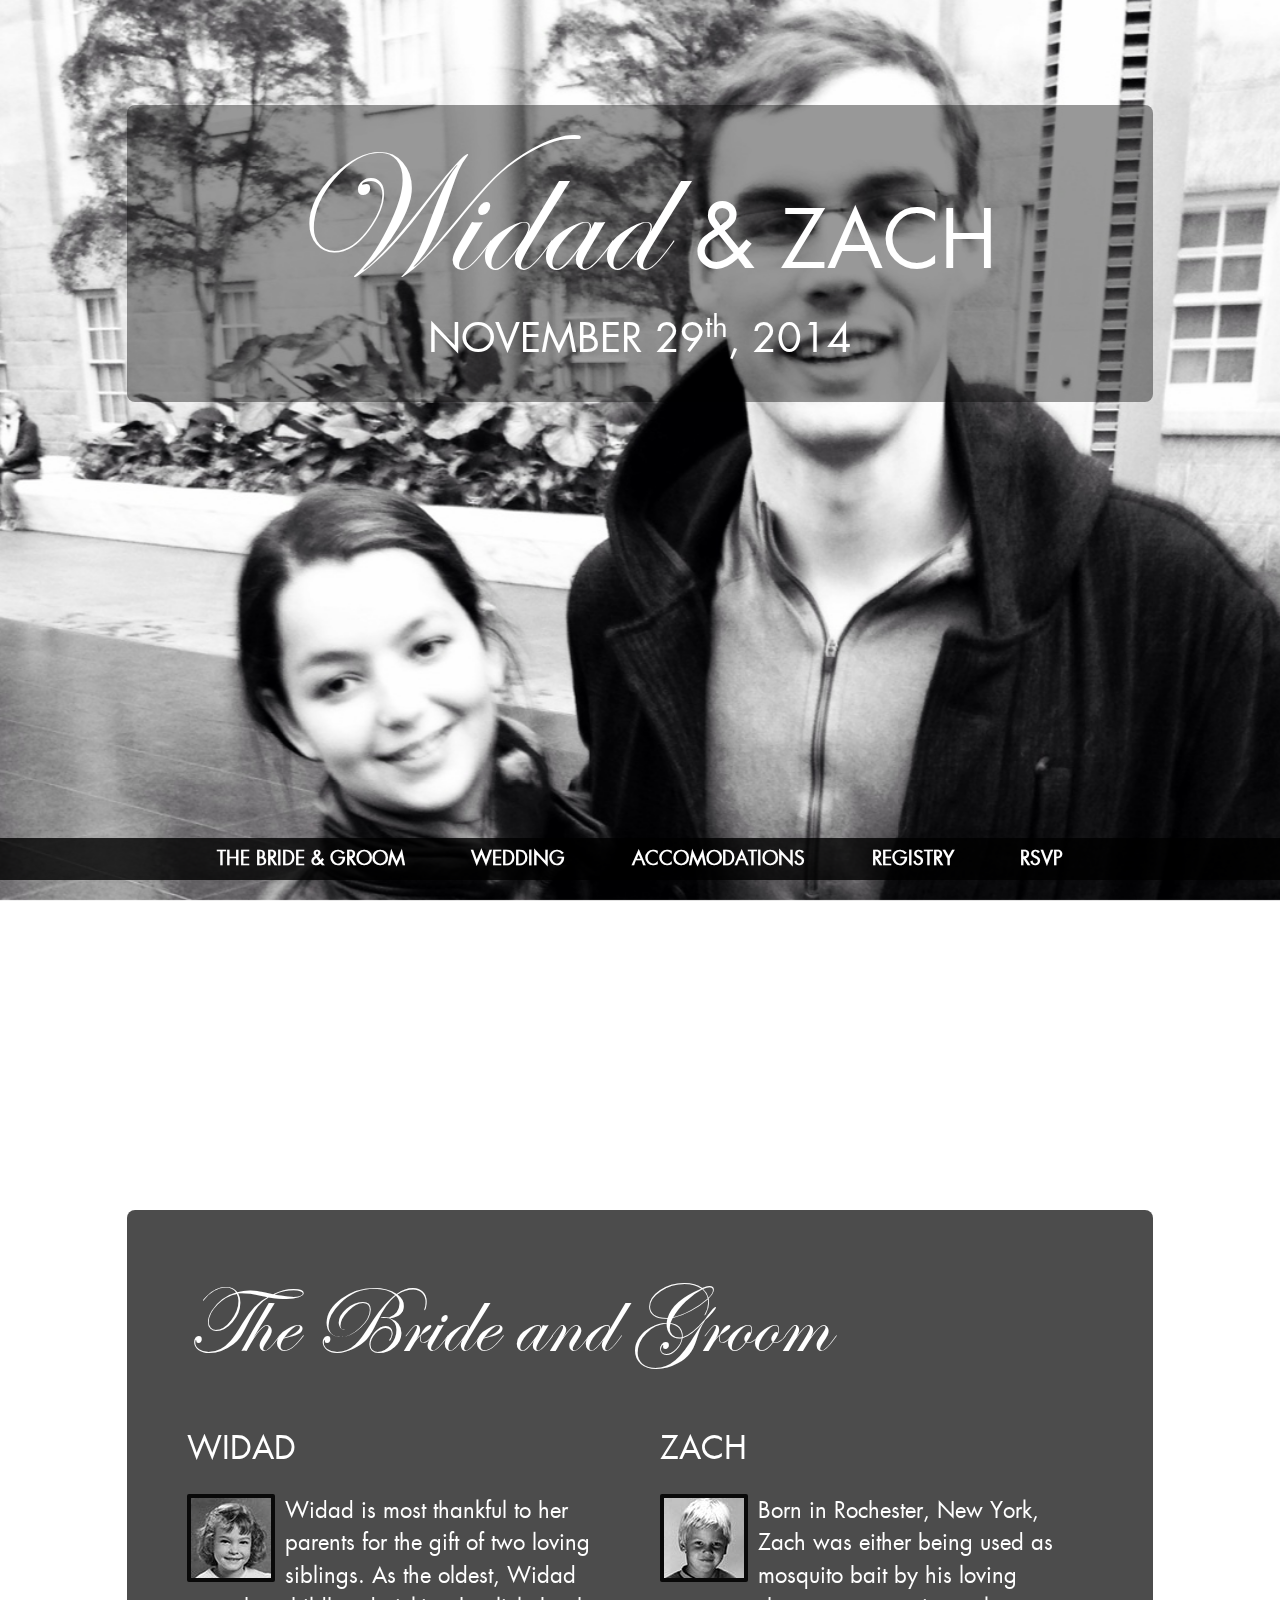
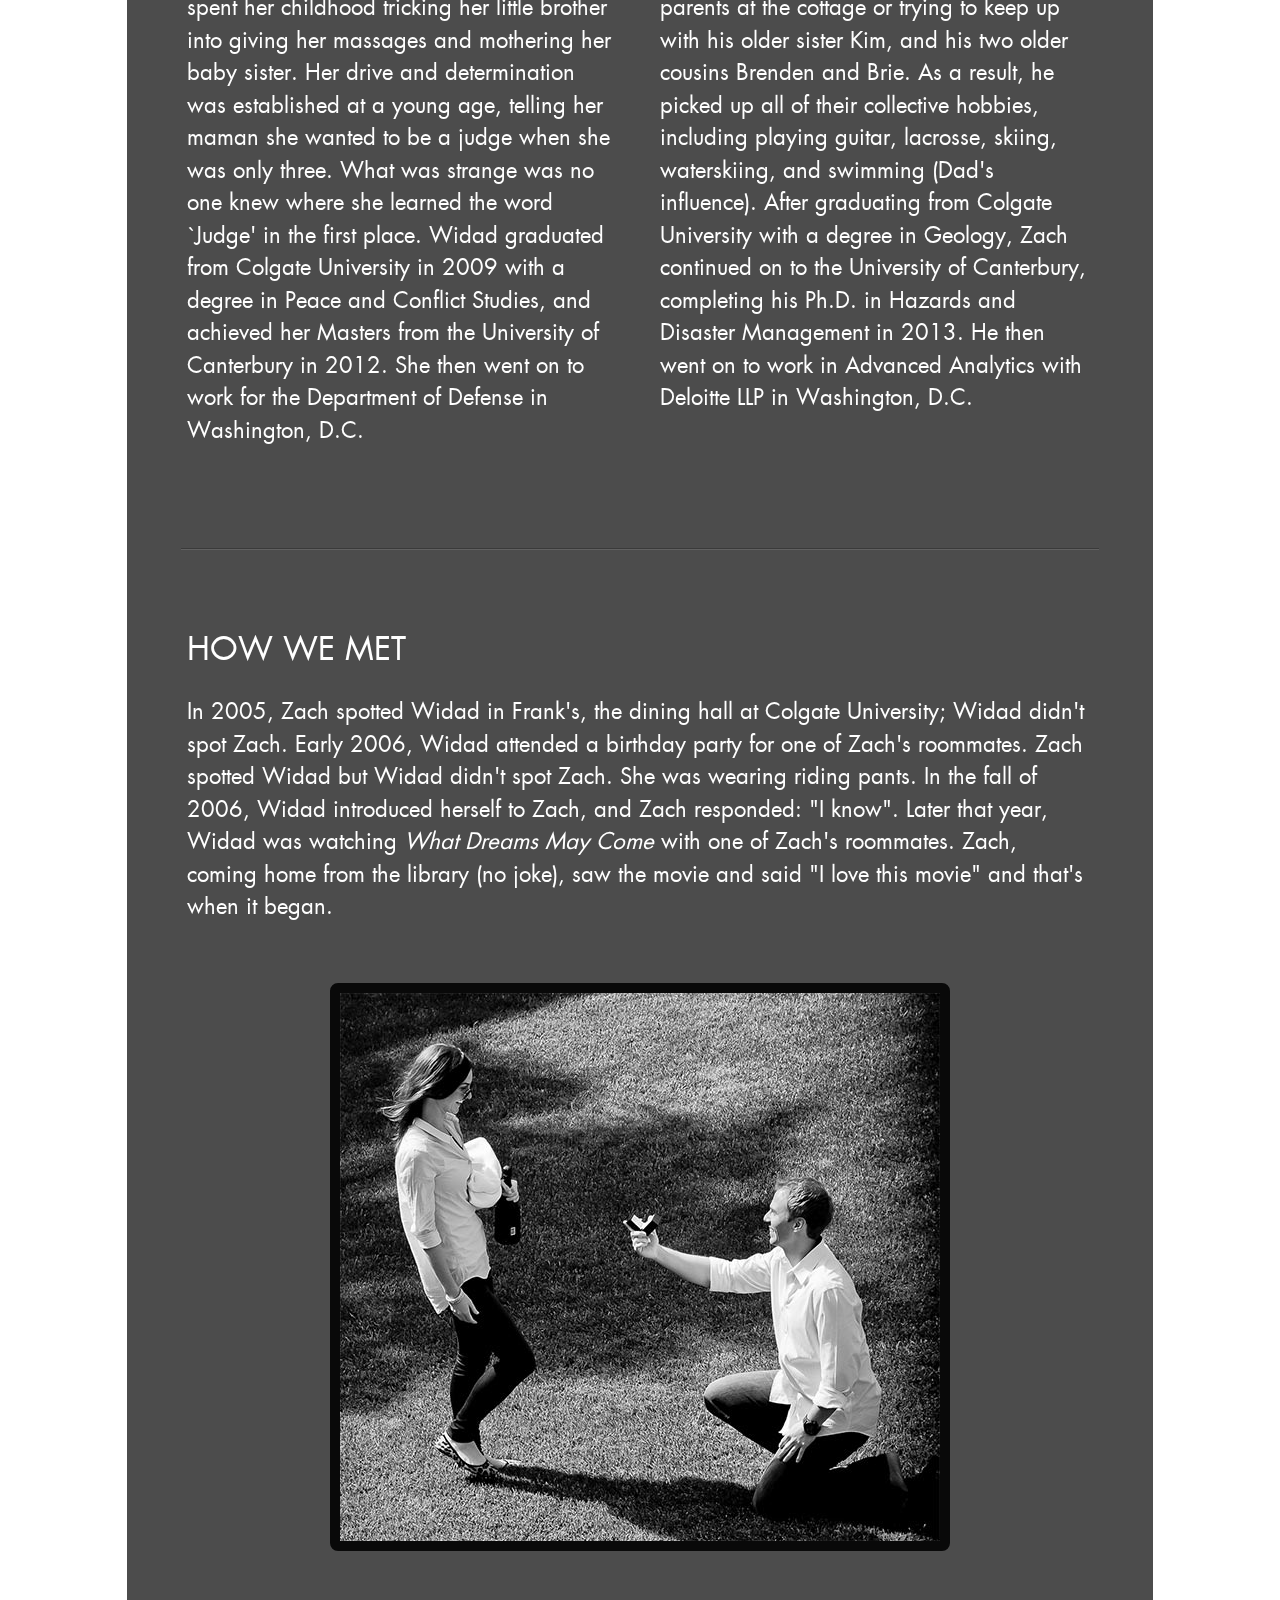
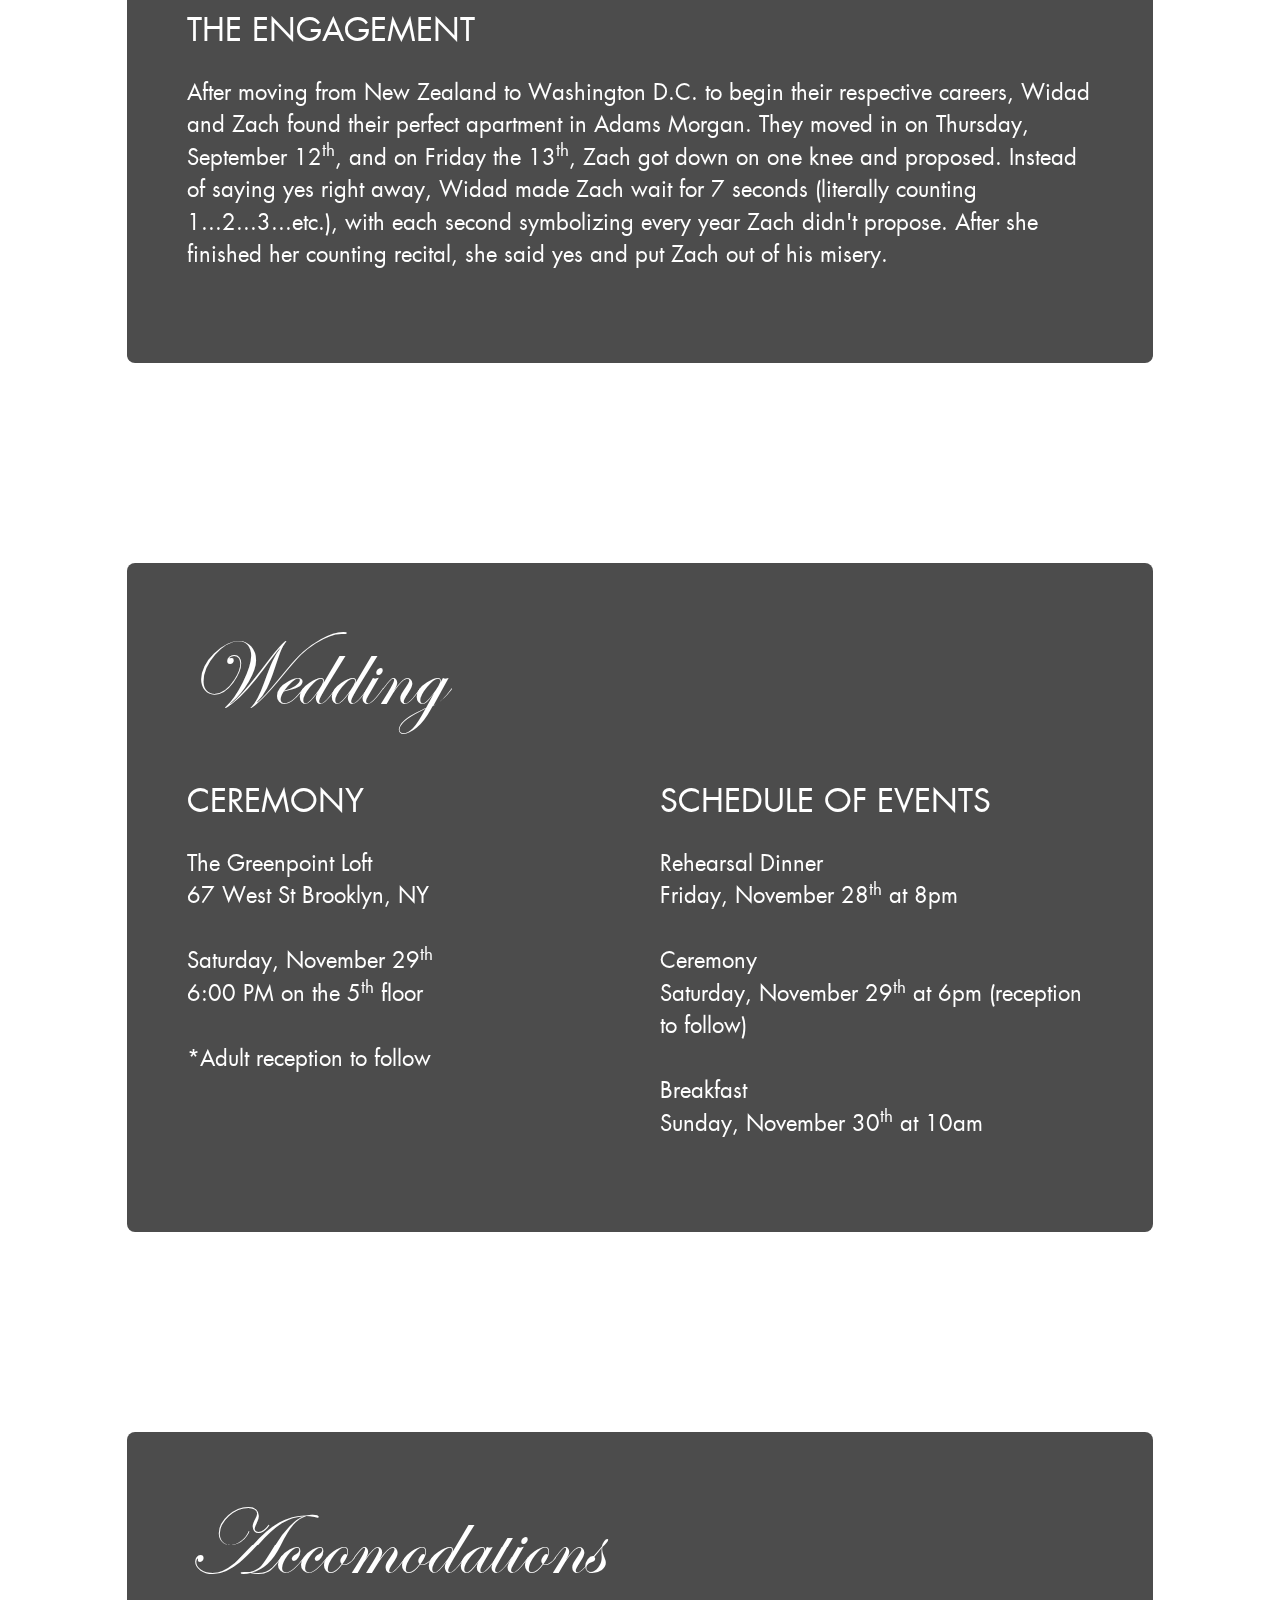
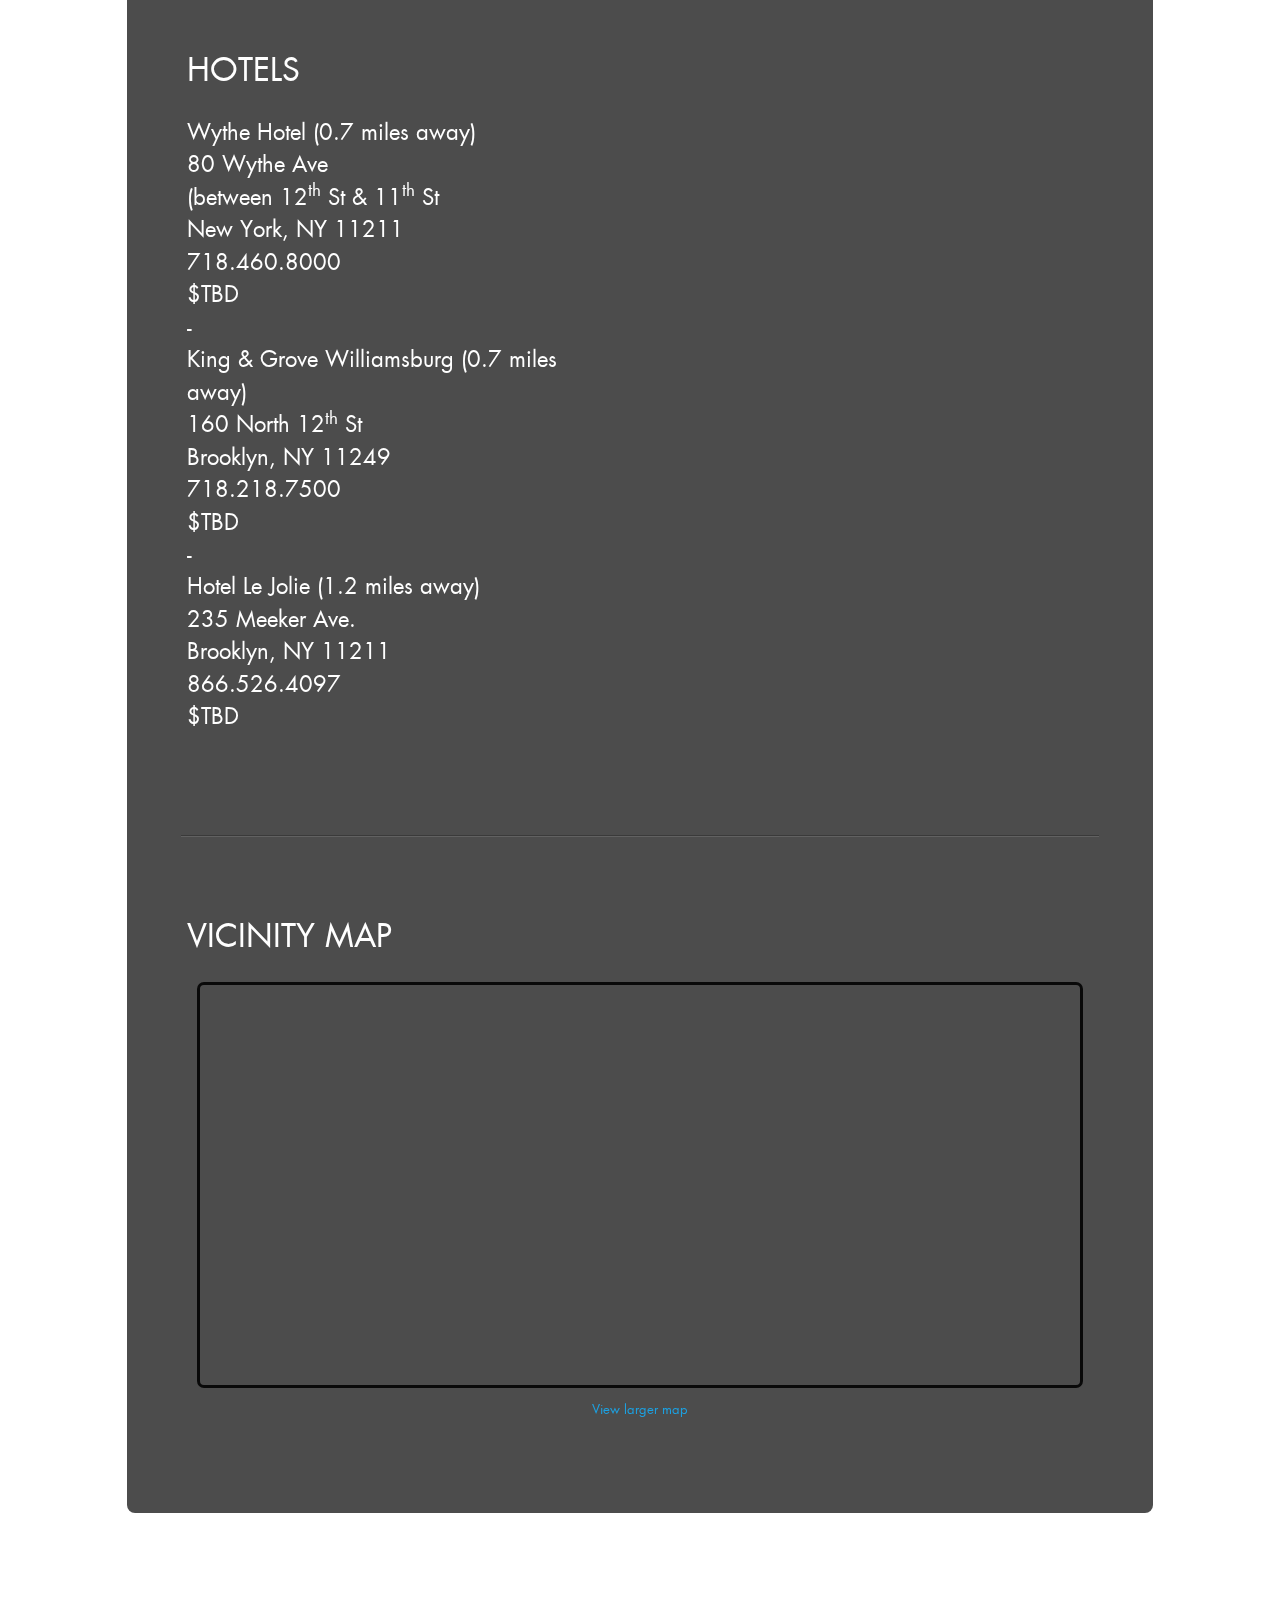
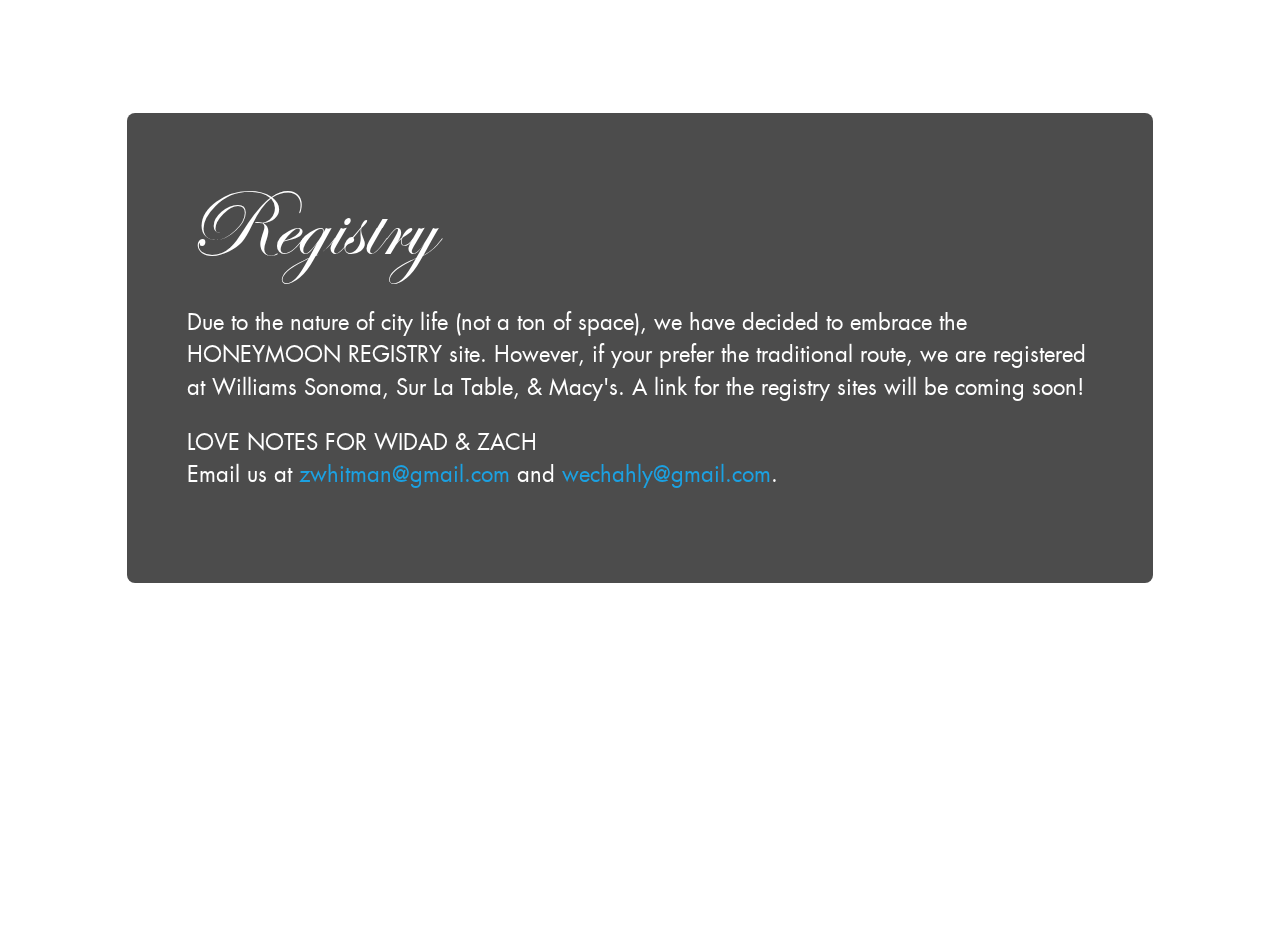
<file: index.html>
<!DOCTYPE html>
<!--[if lt IE 7]>      <html class="no-js lt-ie9 lt-ie8 lt-ie7"> <![endif]-->
<!--[if IE 7]>         <html class="no-js lt-ie9 lt-ie8"> <![endif]-->
<!--[if IE 8]>         <html class="no-js lt-ie9"> <![endif]-->
<!--[if gt IE 8]><!--> <html class="no-js"> <!--<![endif]-->
    <head>
        <meta charset="utf-8">
        <meta http-equiv="X-UA-Compatible" content="IE=edge,chrome=1">

        <title>W+Z Wedding</title>
        <meta name="description" content="Welcome to the wedding website for Widad and Zach">

        <meta name="viewport" content="width=device-width,initial-scale=1.0" />

        <!-- For iPhone 4 with high-resolution Retina display: -->
        <link rel="apple-touch-icon-precomposed" sizes="114x114" href="apple-touch-icon-114x114-precomposed.png">
        <!-- For first-generation iPad: -->
        <link rel="apple-touch-icon-precomposed" sizes="72x72" href="apple-touch-icon-72x72-precomposed.png">
        <!-- For non-Retina iPhone, iPod Touch, and Android 2.1+ devices: -->
        <link rel="apple-touch-icon-precomposed" href="apple-touch-icon-precomposed.png">

        <link rel="shortcut icon" href="favicon.ico?v=1">

        <link rel="stylesheet" href="css/normalize.min.css">
        <link rel="stylesheet" href="css/main-1.6.css">

        <script src="js/vendor/modernizr-2.6.2-respond-1.1.0.min.js"></script>
    </head>
    <body>
        <!--[if lt IE 7]>
            <p class="chromeframe">You are using an <strong>outdated</strong> browser. Please <a href="http://browsehappy.com/">upgrade your browser</a> or <a href="http://www.google.com/chromeframe/?redirect=true">activate Google Chrome Frame</a> to improve your experience.</p>
        <![endif]-->
        

        <div id="bg-image">
            <img src="img/wandz_2.jpg" alt="bg" />
        </div>

        <div id="bg-container">

            <div class="header-container">
                <div id="heading" class="wrapper clearfix">
                    <nav id="nav">
                        <ul>
                            <li><a href="#brideandgroom">THE BRIDE &amp; GROOM</a></li>
                            <li><a href="#wedding">WEDDING</a></li>
                            <li><a href="#accomodations">ACCOMODATIONS</a></li>
                            <li><a href="#registry">REGISTRY</a></li>
			    <li><a href="http://www.google.com" target="_blank">RSVP</a></li>
                        </ul>

                    </nav>
                </div>
            </div>

            <div class="main-container">
                <div class="main wrapper clearfix">

                    <header>
                        <div id="introtext">
                            <span class="head-widad">Widad</span>
                            <span class="head-zach">&nbsp;
                                <span class="amp">&amp;</span> 
                                ZACH
                            </span>
                            <div class="date">NOVEMBER 29<sup>th</sup>, 2014</div>

                        </div>
                    </header>

                    <div class="clearfix"></div>

                    <section id="brideandgroom" class="clearfix">

                        <h1>The Bride and Groom</h1>
                                
                        <div class="column left">

                            <h2>WIDAD</h2>
                            <p>
                                <img src="img/sarahThumb.jpg" class="thumb" alt="Widad" />
                                Widad is most thankful to her parents for the gift of two loving siblings. As the oldest, Widad spent her childhood tricking her little brother into giving her massages and mothering her baby sister. Her drive and determination was established at a young age, telling her maman she wanted to be a judge when she was only three. What was strange was no one knew where she learned the word `Judge' in the first place. Widad graduated from Colgate University in 2009 with a degree in Peace and Conflict Studies, and achieved her Masters from the University of Canterbury in 2012. She then went on to work for the Department of Defense in Washington, D.C.</p>

                        </div><!--end column-->
                        <div class="column right">

                            <h2>ZACH</h2>
                            <p>
                                <img src="img/bradThumb.jpg" class="thumb" alt="Brad" />
                                Born in Rochester, New York, Zach was either being used as mosquito bait by his loving parents at the cottage or trying to keep up with his older sister Kim, and his two older cousins Brenden and Brie. As a result, he picked up all of their collective hobbies, including playing guitar, lacrosse, skiing, waterskiing, and swimming (Dad's influence). After graduating from Colgate University with a degree in Geology, Zach continued on to the University of Canterbury, completing his Ph.D. in Hazards and Disaster Management in 2013. He then went on to work in Advanced Analytics with Deloitte LLP in Washington, D.C. </p>

                        </div><!--end column-->

                        <div class="clearfix"></div>

                        <div class="column full">
                            <div class="hr-t"></div>
                            <div class="hr-b"></div>
                        </div>

                        <div class="column full">

                            <h2>HOW WE MET</h2>
			    <p>In 2005, Zach spotted Widad in Frank's, the dining hall at Colgate University; Widad didn't spot Zach. Early 2006, Widad attended a birthday party for one of Zach's roommates. Zach spotted Widad but Widad didn't spot Zach. She was wearing riding pants. In the fall of 2006, Widad introduced herself to Zach, and Zach responded: "I know". Later that year, Widad was watching <em>What Dreams May Come</em> with one of Zach's roommates. Zach, coming home from the library (no joke), saw the movie and said "I love this movie" and that's when it began.  </p>

                        </div><!--end column-->

                        <div class="column full">
                             
                            <figure class="responsive-image proposal" data-media="img/onknee-small.jpg" data-media480="img/onknee-small.jpg" data-media768="img/onknee-medium.jpg" data-media1140="img/onknee-large.jpg" title="Brad Proposing To Sarah">
                                <noscript>
                                    <img src="img/onknee-large.jpg" alt="Brad Proposing To Sarah" />
                                </noscript>
                            </figure>

                            <h2>THE ENGAGEMENT</h2>
                            <p>After moving from New Zealand to Washington D.C. to begin their respective careers, Widad and Zach found their perfect apartment in Adams Morgan. They moved in on Thursday, September 12<sup>th</sup>, and on Friday the 13<sup>th</sup>, Zach got down on one knee and proposed. Instead of saying yes right away, Widad made Zach wait for 7 seconds (literally counting 1...2...3...etc.), with each second symbolizing every year Zach didn't propose. After she finished her counting recital, she said yes and put Zach out of his misery.</p>
                                                        
                        </div><!--end column-->

                    </section>

                    <section id="wedding" class="clearfix">

                        <h1>Wedding</h1>

                        <div class="column left">
                            <h2>CEREMONY</h2>
                            <p>
                                The Greenpoint Loft <br />
                                67 West St Brooklyn, NY<br /><br />
                                Saturday, November 29<sup>th</sup> <br />
                                6:00 PM on the 5<sup>th</sup> floor <br /><br />
                                *Adult reception to follow <br /><br /><br />
<!--
                                <img src="img/greenpoint.png" class="theinn" alt="The Greenpoint Loft" />
-->
                            </p>
                            


                        </div><!--end column--> 
                        <div class="column right">
                            <h2>SCHEDULE OF EVENTS</h2>
                            <p>
                                Rehearsal Dinner <br />
                                Friday, November 28<sup>th</sup> at 8pm<br /><br />
                                Ceremony <br />
                                Saturday, November 29<sup>th</sup> at 6pm (reception to follow)<br /><br />
                                Breakfast <br />
                                Sunday, November 30<sup>th</sup> at 10am<br />
                            </p>
                        </div><!--end column--> 
<!--

                        <div class="clearfix"></div>

                        <div class="column full">
                            <div class="hr-t"></div>
                            <div class="hr-b"></div>
                        </div>

                        <h2>BRIDAL PARTY</h2>

                        <div class="column left bp">
                            
                            <h2>Bridesmaids </h2>
                            <div class="column left">
                                <p>
                                Coming Soon!<br />
                                </p>
                            </div>
                            <div class="column right">
                                <p>
                                </p>
                            </div>

                        </div>--><!--end column--> 
<!--
                        <div class="column right bp">

                            <h2>Groomsmen</h2> 
                            <div class="column left">
                                <p>
                                Coming Soon!<br />
                                </p>
                            </div>
                            <div class="column right">
                                <p>
                                </p>
                            </div>

                        </div>--><!--end column-->           
                    </section>

                    <section id="accomodations" class="clearfix">

                        <h1>Accomodations</h1>

                        <div class="column left">

                            <h2>HOTELS</h2>
                            <p>
                                Wythe Hotel (0.7 miles away)<br />
                                80 Wythe Ave<br />
				(between 12<sup>th</sup> St &amp; 11<sup>th</sup> St <br/>
				New York, NY 11211 <br />
                                <a href="tel:1-718-460-8000">718.460.8000</a> <br />
                                $TBD <br /> 
                                - <br />
                                King &amp; Grove Williamsburg (0.7 miles away) <br />
                                160 North 12<sup>th</sup> St<br />
                                Brooklyn, NY 11249 <br />
                                <a href="tel:1-718-218-7500">718.218.7500</a> <br />
                                $TBD <br />
                                - <br />
                                Hotel Le Jolie (1.2 miles away) <br />
                                235 Meeker Ave. <br />
                                Brooklyn, NY 11211 <br />
                                <a href="tel:1-866-526-4097">866.526.4097</a> <br />
                                $TBD <br />
                            </p>
                        </div><!--end column-->

<!--
                        <div class="column right">
                            <h2>DIRECTIONS</h2>
                            <p>
                                Google 
                               
                                <br />
                            </p>
                            
                        </div>--><!--end column-->

                        <div class="clearfix"></div>

                        <div class="column full">
                            <div class="hr-t"></div>
                            <div class="hr-b"></div>
                        </div>

                        <div class="column full">

                            <h2>VICINITY MAP</h2>

                            <div id="gmap">
<iframe width='100%' height='500px' frameBorder='0' src='https://a.tiles.mapbox.com/v3/zwhitman.geknb89b/mm/zoompan,zoomwheel,geocoder.html?secure=1#13/40.7204/-73.9512'></iframe>
                                <br />
                                <small><a href='https://a.tiles.mapbox.com/v3/zwhitman.geknb89b/mm/zoompan,zoomwheel,geocoder.html?secure=1#13/40.7204/-73.9512'target="_blank">View larger map</a></small>
                            </div>
                        </div>
<!--
                        <div class="clearfix"></div>

                        <div class="column full">
                            <div class="hr-t"></div>
                            <div class="hr-b"></div>
                        </div>

                        <div class="column full">
                            <h2>ABOUT THE Greenpoint Loft</h2>
                            <p>
			    Need anything here?
                            </p>
                        </div>--><!--end column-->
<!--            
                        <div class="column full">
                            <h2>HISTORY OF THE GALLERY</h2>
                            <p>
                            </p>
                            
                        </div>--><!--end column-->

                    </section>

                    <section id="registry" class="clearfix">

                        <h1>Registry</h1>

                        <div class="column full">
                        
                            <p>Due to the nature of city life (not a ton of space), we have decided to embrace the HONEYMOON REGISTRY site.  However, if your prefer the traditional route, we are registered at Williams Sonoma, Sur La Table, &amp; Macy's.  A link for the registry sites will be coming soon!</p>  
                            <p>
                            LOVE NOTES FOR WIDAD &amp; ZACH <br />
                            Email us at <a href="mailto:zwhitman@gmail.com" class="email" target="_blank">zwhitman@gmail.com</a> and <a href="mailto:wechahly@gmail.com" class="email" target="_blank">wechahly@gmail.com</a>.  <br />
                            </p>
                            
                        </div><!--end column-->
               
                    </section>

                    <div style="height: 300px"></div>

                </div> <!-- #main -->
            </div> <!-- #main-container -->
        </div> <!-- #bg-container -->

        <script src="js/main-1.6.js"></script>

        <script>
          var _gaq = _gaq || [];
          _gaq.push(['_setAccount', 'UA-1975046-12']);
          _gaq.push(['_trackPageview']);

          (function() {
            var ga = document.createElement('script'); ga.type = 'text/javascript'; ga.async = true;
            ga.src = ('https:' == document.location.protocol ? 'https://ssl' : 'http://www') + '.google-analytics.com/ga.js';
            var s = document.getElementsByTagName('script')[0]; s.parentNode.insertBefore(ga, s);
          })();
        </script>
    </body>
</html>
</file>
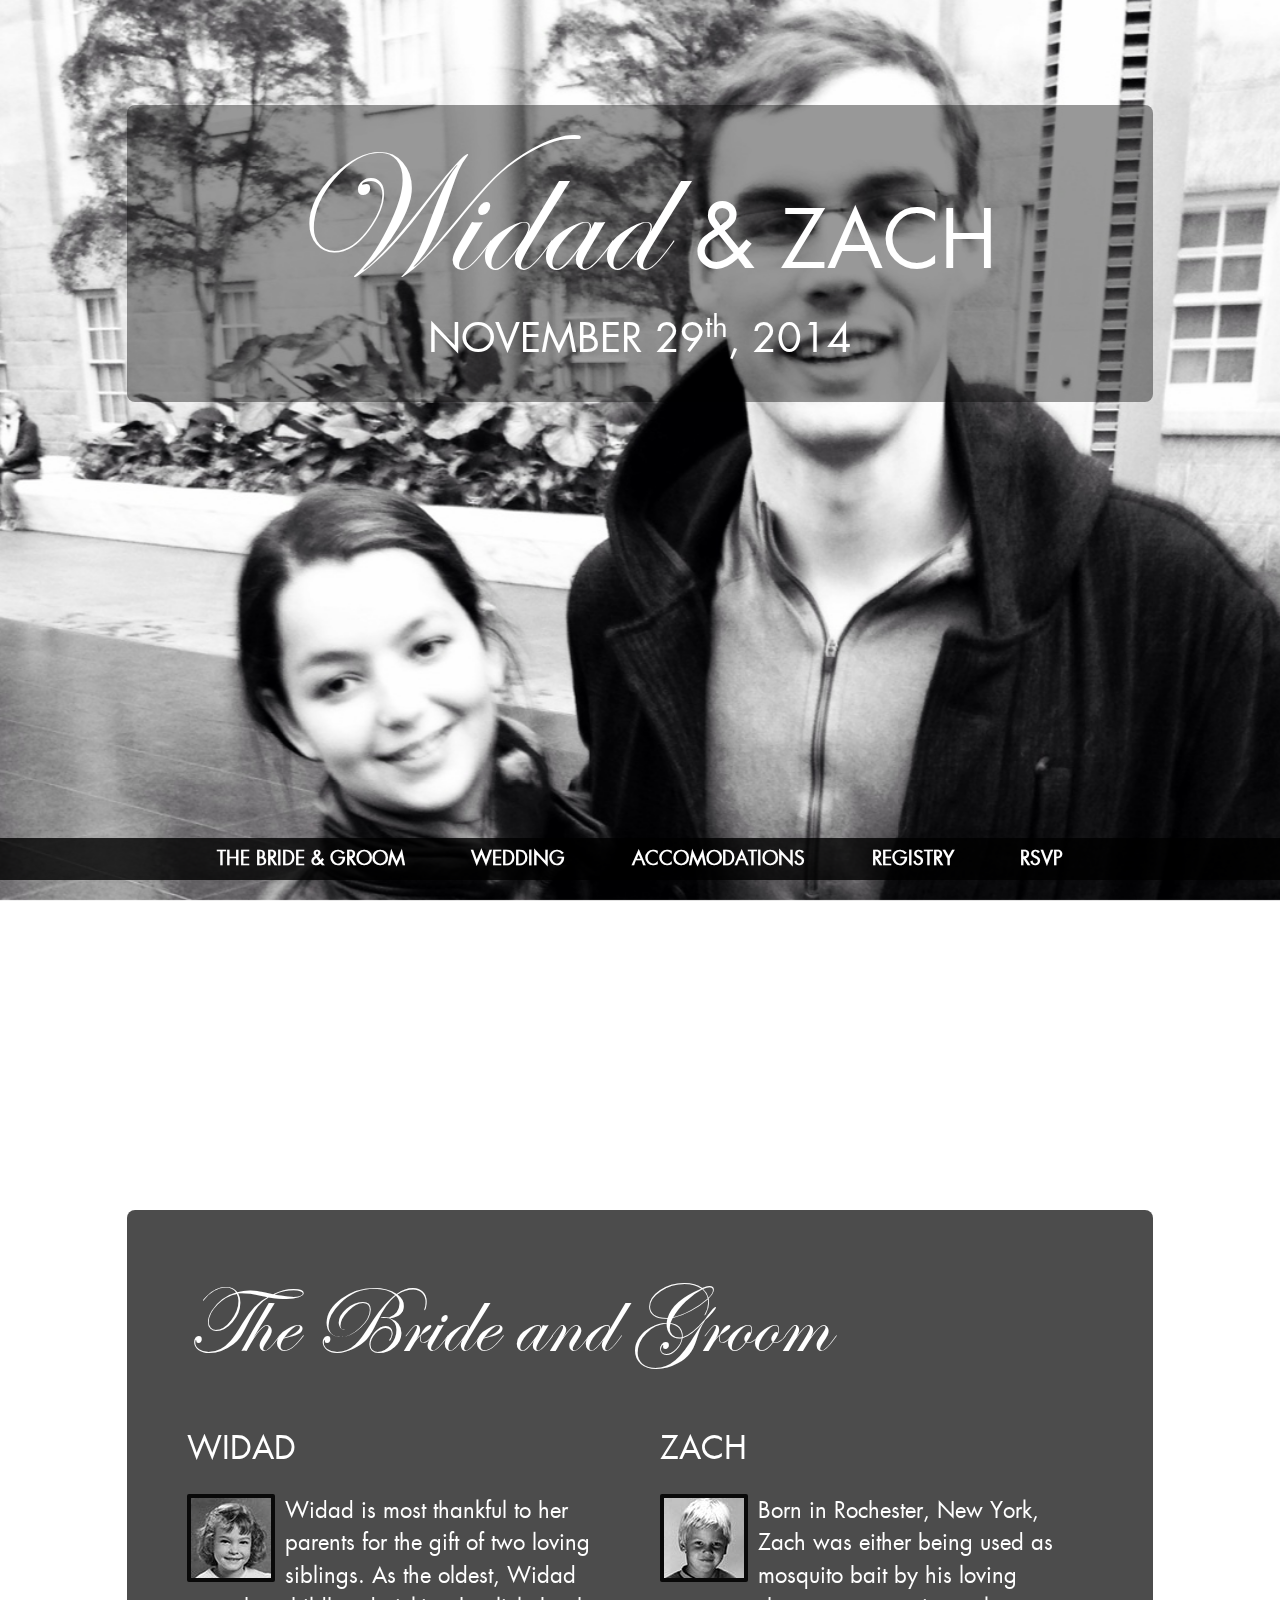
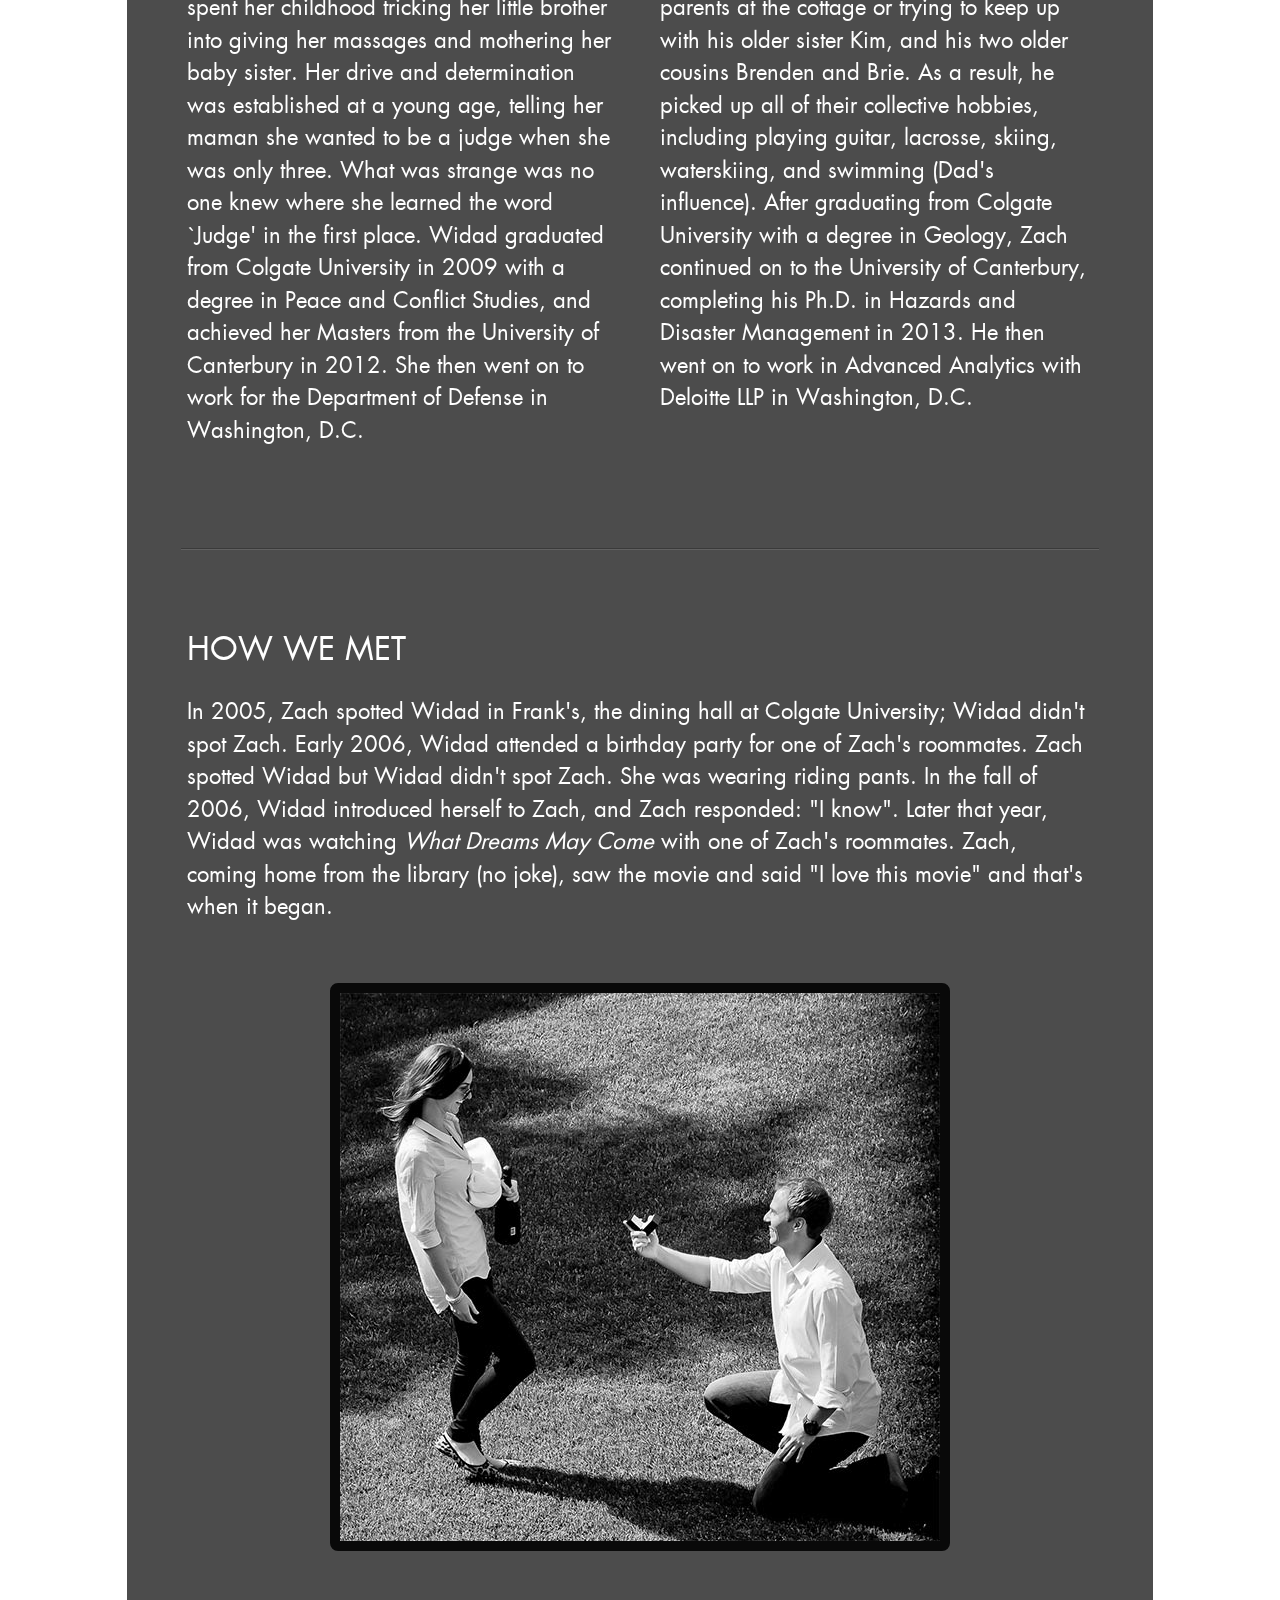
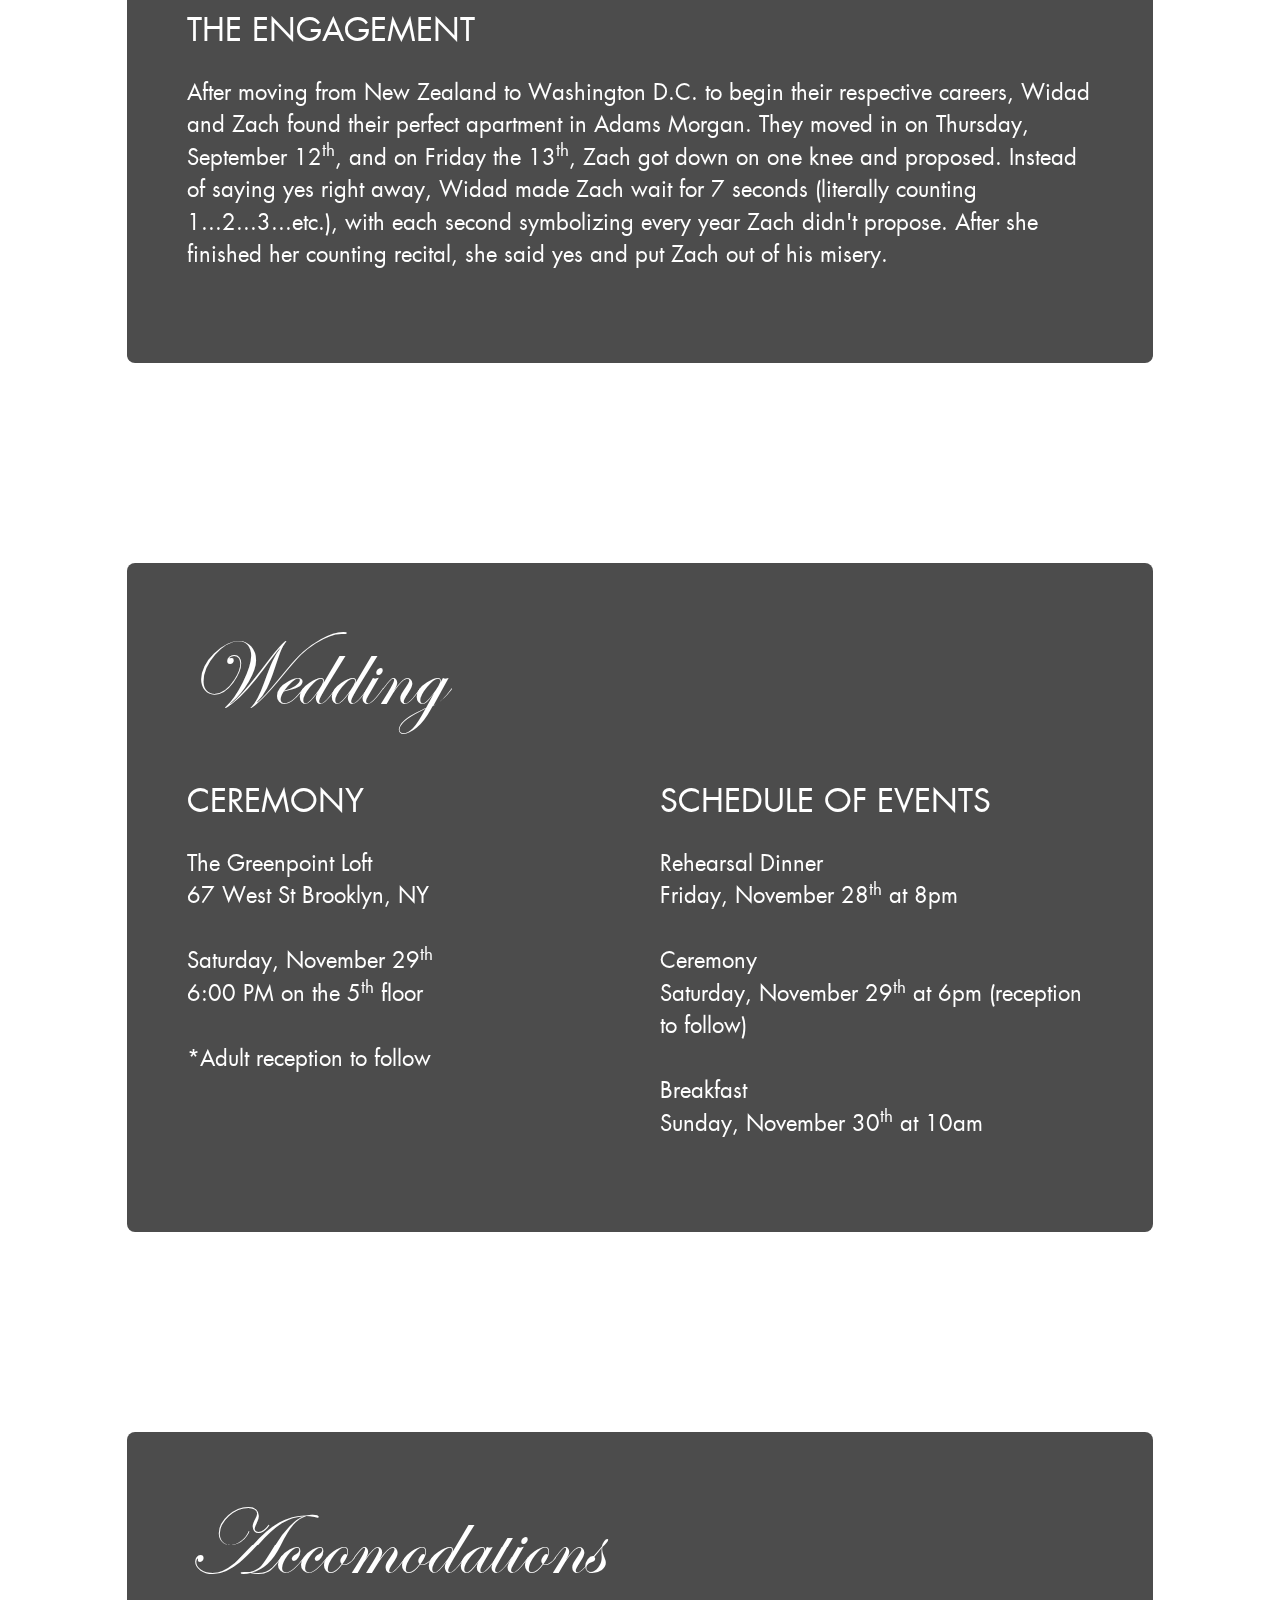
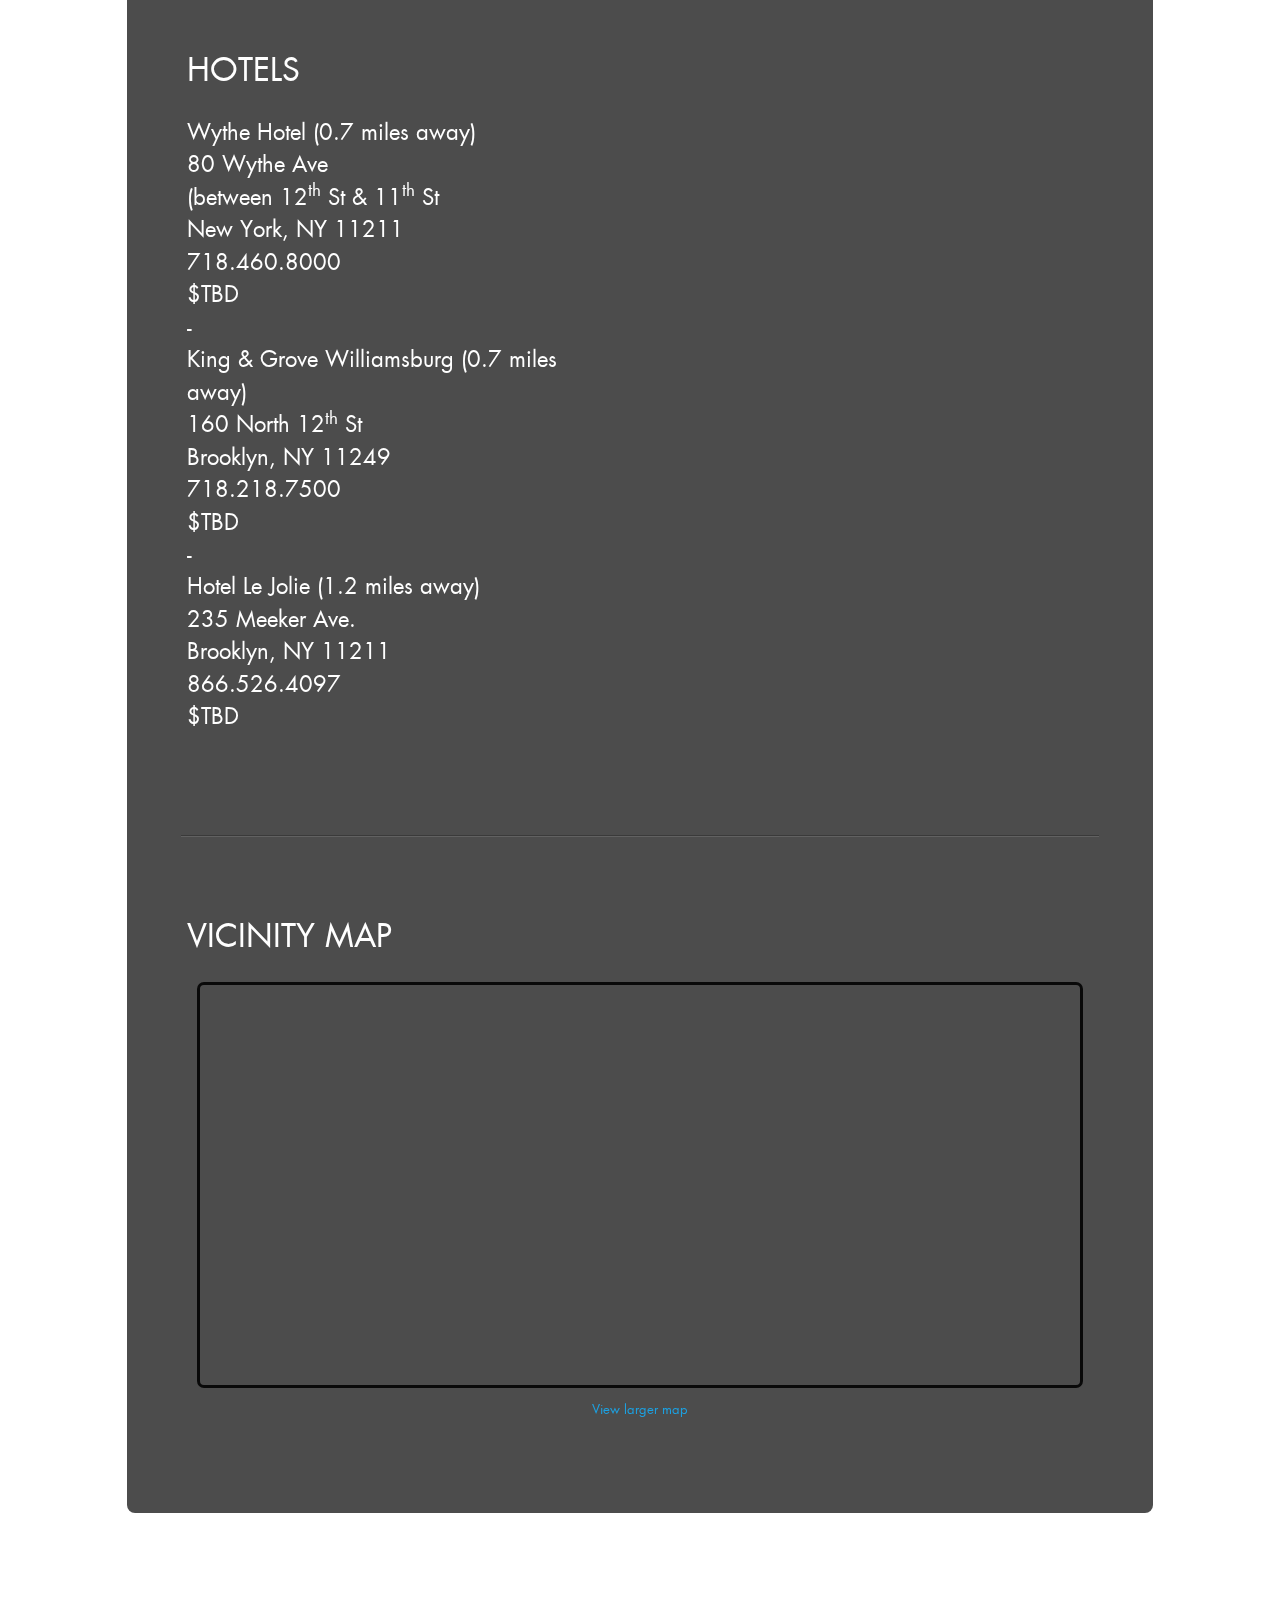
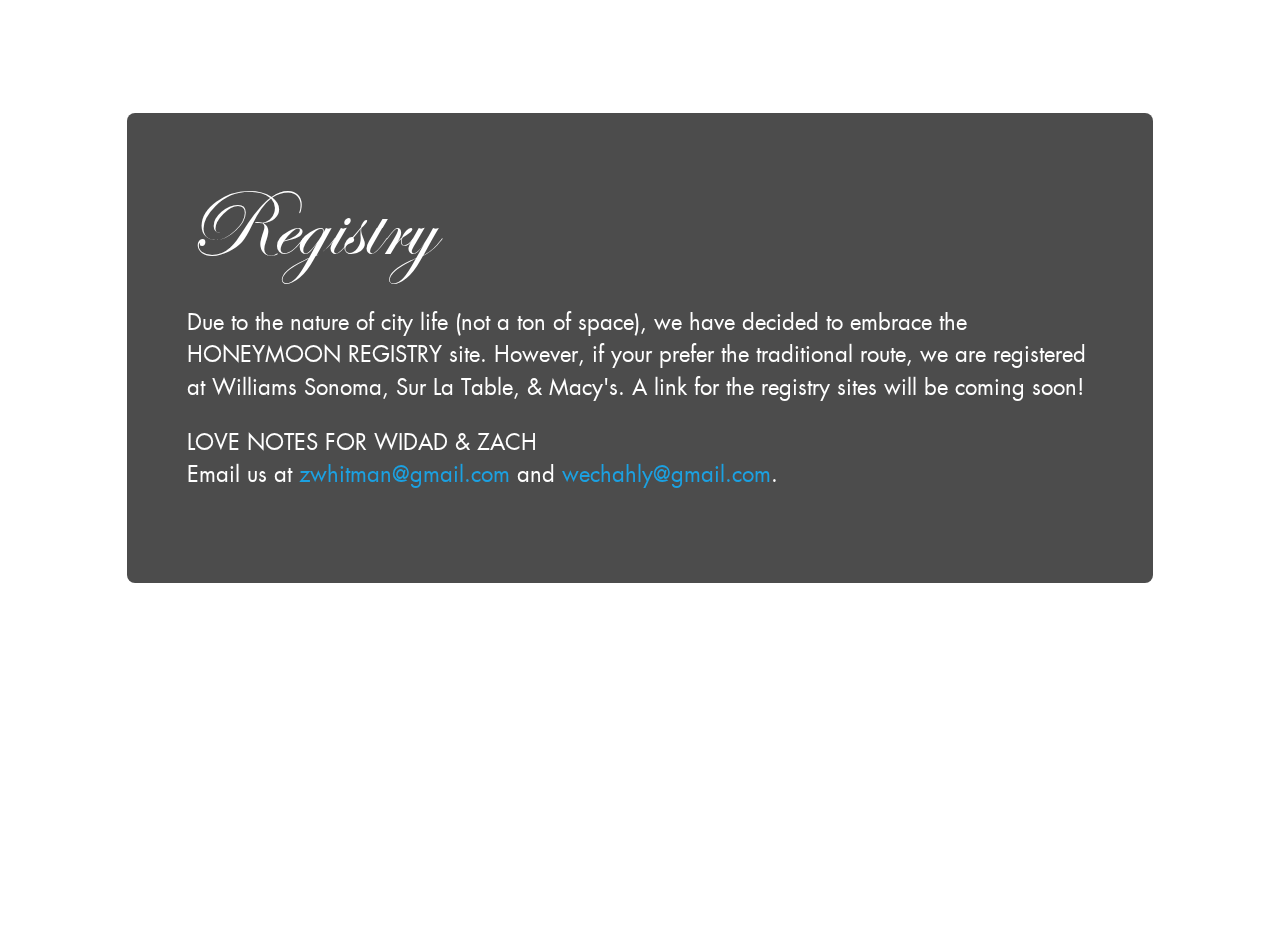
<file: zwhitman.github.io/index.html>
<!DOCTYPE html>
<!--[if lt IE 7]>      <html class="no-js lt-ie9 lt-ie8 lt-ie7"> <![endif]-->
<!--[if IE 7]>         <html class="no-js lt-ie9 lt-ie8"> <![endif]-->
<!--[if IE 8]>         <html class="no-js lt-ie9"> <![endif]-->
<!--[if gt IE 8]><!--> <html class="no-js"> <!--<![endif]-->
    <head>
        <meta charset="utf-8">
        <meta http-equiv="X-UA-Compatible" content="IE=edge,chrome=1">

        <title>W+Z Wedding</title>
        <meta name="description" content="Welcome to the wedding website for Widad and Zach">

        <meta name="viewport" content="width=device-width,initial-scale=1.0" />

        <!-- For iPhone 4 with high-resolution Retina display: -->
        <link rel="apple-touch-icon-precomposed" sizes="114x114" href="apple-touch-icon-114x114-precomposed.png">
        <!-- For first-generation iPad: -->
        <link rel="apple-touch-icon-precomposed" sizes="72x72" href="apple-touch-icon-72x72-precomposed.png">
        <!-- For non-Retina iPhone, iPod Touch, and Android 2.1+ devices: -->
        <link rel="apple-touch-icon-precomposed" href="apple-touch-icon-precomposed.png">

        <link rel="shortcut icon" href="favicon.ico?v=1">

        <link rel="stylesheet" href="css/normalize.min.css">
        <link rel="stylesheet" href="css/main-1.6.css">

        <script src="js/vendor/modernizr-2.6.2-respond-1.1.0.min.js"></script>
    </head>
    <body>
        <!--[if lt IE 7]>
            <p class="chromeframe">You are using an <strong>outdated</strong> browser. Please <a href="http://browsehappy.com/">upgrade your browser</a> or <a href="http://www.google.com/chromeframe/?redirect=true">activate Google Chrome Frame</a> to improve your experience.</p>
        <![endif]-->
        

        <div id="bg-image">
            <img src="img/wandz_2.jpg" alt="bg" />
        </div>

        <div id="bg-container">

            <div class="header-container">
                <div id="heading" class="wrapper clearfix">
                    <nav id="nav">
                        <ul>
                            <li><a href="#brideandgroom">THE BRIDE &amp; GROOM</a></li>
                            <li><a href="#wedding">WEDDING</a></li>
                            <li><a href="#accomodations">ACCOMODATIONS</a></li>
                            <li><a href="#registry">REGISTRY</a></li>
			    <li><a href="http://www.google.com" target="_blank">RSVP</a></li>
                        </ul>

                    </nav>
                </div>
            </div>

            <div class="main-container">
                <div class="main wrapper clearfix">

                    <header>
                        <div id="introtext">
                            <span class="head-widad">Widad</span>
                            <span class="head-zach">&nbsp;
                                <span class="amp">&amp;</span> 
                                ZACH
                            </span>
                            <div class="date">NOVEMBER 29<sup>th</sup>, 2014</div>

                        </div>
                    </header>

                    <div class="clearfix"></div>

                    <section id="brideandgroom" class="clearfix">

                        <h1>The Bride and Groom</h1>
                                
                        <div class="column left">

                            <h2>WIDAD</h2>
                            <p>
                                <img src="img/sarahThumb.jpg" class="thumb" alt="Widad" />
                                Widad is most thankful to her parents for the gift of two loving siblings. As the oldest, Widad spent her childhood tricking her little brother into giving her massages and mothering her baby sister. Her drive and determination was established at a young age, telling her maman she wanted to be a judge when she was only three. What was strange was no one knew where she learned the word `Judge' in the first place. Widad graduated from Colgate University in 2009 with a degree in Peace and Conflict Studies, and achieved her Masters from the University of Canterbury in 2012. She then went on to work for the Department of Defense in Washington, D.C.</p>

                        </div><!--end column-->
                        <div class="column right">

                            <h2>ZACH</h2>
                            <p>
                                <img src="img/bradThumb.jpg" class="thumb" alt="Brad" />
                                Born in Rochester, New York, Zach was either being used as mosquito bait by his loving parents at the cottage or trying to keep up with his older sister Kim, and his two older cousins Brenden and Brie. As a result, he picked up all of their collective hobbies, including playing guitar, lacrosse, skiing, waterskiing, and swimming (Dad's influence). After graduating from Colgate University with a degree in Geology, Zach continued on to the University of Canterbury, completing his Ph.D. in Hazards and Disaster Management in 2013. He then went on to work in Advanced Analytics with Deloitte LLP in Washington, D.C. </p>

                        </div><!--end column-->

                        <div class="clearfix"></div>

                        <div class="column full">
                            <div class="hr-t"></div>
                            <div class="hr-b"></div>
                        </div>

                        <div class="column full">

                            <h2>HOW WE MET</h2>
			    <p>In 2005, Zach spotted Widad in Frank's, the dining hall at Colgate University; Widad didn't spot Zach. Early 2006, Widad attended a birthday party for one of Zach's roommates. Zach spotted Widad but Widad didn't spot Zach. She was wearing riding pants. In the fall of 2006, Widad introduced herself to Zach, and Zach responded: "I know". Later that year, Widad was watching <em>What Dreams May Come</em> with one of Zach's roommates. Zach, coming home from the library (no joke), saw the movie and said "I love this movie" and that's when it began.  </p>

                        </div><!--end column-->

                        <div class="column full">
                             
                            <figure class="responsive-image proposal" data-media="img/onknee-small.jpg" data-media480="img/onknee-small.jpg" data-media768="img/onknee-medium.jpg" data-media1140="img/onknee-large.jpg" title="Brad Proposing To Sarah">
                                <noscript>
                                    <img src="img/onknee-large.jpg" alt="Brad Proposing To Sarah" />
                                </noscript>
                            </figure>

                            <h2>THE ENGAGEMENT</h2>
                            <p>After moving from New Zealand to Washington D.C. to begin their respective careers, Widad and Zach found their perfect apartment in Adams Morgan. They moved in on Thursday, September 12<sup>th</sup>, and on Friday the 13<sup>th</sup>, Zach got down on one knee and proposed. Instead of saying yes right away, Widad made Zach wait for 7 seconds (literally counting 1...2...3...etc.), with each second symbolizing every year Zach didn't propose. After she finished her counting recital, she said yes and put Zach out of his misery.</p>
                                                        
                        </div><!--end column-->

                    </section>

                    <section id="wedding" class="clearfix">

                        <h1>Wedding</h1>

                        <div class="column left">
                            <h2>CEREMONY</h2>
                            <p>
                                The Greenpoint Loft <br />
                                67 West St Brooklyn, NY<br /><br />
                                Saturday, November 29<sup>th</sup> <br />
                                6:00 PM on the 5<sup>th</sup> floor <br /><br />
                                *Adult reception to follow <br /><br /><br />
<!--
                                <img src="img/greenpoint.png" class="theinn" alt="The Greenpoint Loft" />
-->
                            </p>
                            


                        </div><!--end column--> 
                        <div class="column right">
                            <h2>SCHEDULE OF EVENTS</h2>
                            <p>
                                Rehearsal Dinner <br />
                                Friday, November 28<sup>th</sup> at 8pm<br /><br />
                                Ceremony <br />
                                Saturday, November 29<sup>th</sup> at 6pm (reception to follow)<br /><br />
                                Breakfast <br />
                                Sunday, November 30<sup>th</sup> at 10am<br />
                            </p>
                        </div><!--end column--> 
<!--

                        <div class="clearfix"></div>

                        <div class="column full">
                            <div class="hr-t"></div>
                            <div class="hr-b"></div>
                        </div>

                        <h2>BRIDAL PARTY</h2>

                        <div class="column left bp">
                            
                            <h2>Bridesmaids </h2>
                            <div class="column left">
                                <p>
                                Coming Soon!<br />
                                </p>
                            </div>
                            <div class="column right">
                                <p>
                                </p>
                            </div>

                        </div>--><!--end column--> 
<!--
                        <div class="column right bp">

                            <h2>Groomsmen</h2> 
                            <div class="column left">
                                <p>
                                Coming Soon!<br />
                                </p>
                            </div>
                            <div class="column right">
                                <p>
                                </p>
                            </div>

                        </div>--><!--end column-->           
                    </section>

                    <section id="accomodations" class="clearfix">

                        <h1>Accomodations</h1>

                        <div class="column left">

                            <h2>HOTELS</h2>
                            <p>
                                Wythe Hotel (0.7 miles away)<br />
                                80 Wythe Ave<br />
				(between 12<sup>th</sup> St &amp; 11<sup>th</sup> St <br/>
				New York, NY 11211 <br />
                                <a href="tel:1-718-460-8000">718.460.8000</a> <br />
                                $TBD <br /> 
                                - <br />
                                King &amp; Grove Williamsburg (0.7 miles away) <br />
                                160 North 12<sup>th</sup> St<br />
                                Brooklyn, NY 11249 <br />
                                <a href="tel:1-718-218-7500">718.218.7500</a> <br />
                                $TBD <br />
                                - <br />
                                Hotel Le Jolie (1.2 miles away) <br />
                                235 Meeker Ave. <br />
                                Brooklyn, NY 11211 <br />
                                <a href="tel:1-866-526-4097">866.526.4097</a> <br />
                                $TBD <br />
                            </p>
                        </div><!--end column-->

<!--
                        <div class="column right">
                            <h2>DIRECTIONS</h2>
                            <p>
                                Google 
                               
                                <br />
                            </p>
                            
                        </div>--><!--end column-->

                        <div class="clearfix"></div>

                        <div class="column full">
                            <div class="hr-t"></div>
                            <div class="hr-b"></div>
                        </div>

                        <div class="column full">

                            <h2>VICINITY MAP</h2>

                            <div id="gmap">
<iframe width='100%' height='500px' frameBorder='0' src='https://a.tiles.mapbox.com/v3/zwhitman.geknb89b/mm/zoompan,zoomwheel.html?secure=1#15/40.7180/-73.9494'></iframe>
                                <br />
                                <small><a href='https://a.tiles.mapbox.com/v3/zwhitman.geknb89b/mm/zoompan,zoomwheel.html?secure=1#15/40.7180/-73.9494'target="_blank">View larger map</a></small>
                            </div>
                        </div>
<!--
                        <div class="clearfix"></div>

                        <div class="column full">
                            <div class="hr-t"></div>
                            <div class="hr-b"></div>
                        </div>

                        <div class="column full">
                            <h2>ABOUT THE Greenpoint Loft</h2>
                            <p>
			    Need anything here?
                            </p>
                        </div>--><!--end column-->
<!--            
                        <div class="column full">
                            <h2>HISTORY OF THE GALLERY</h2>
                            <p>
                            </p>
                            
                        </div>--><!--end column-->

                    </section>

                    <section id="registry" class="clearfix">

                        <h1>Registry</h1>

                        <div class="column full">
                        
                            <p>Due to the nature of city life (not a ton of space), we have decided to embrace the HONEYMOON REGISTRY site.  However, if your prefer the traditional route, we are registered at Williams Sonoma, Sur La Table, &amp; Macy's.  A link for the registry sites will be coming soon!</p>  
                            <p>
                            LOVE NOTES FOR WIDAD &amp; ZACH <br />
                            Email us at <a href="mailto:zwhitman@gmail.com" class="email" target="_blank">zwhitman@gmail.com</a> and <a href="mailto:wechahly@gmail.com" class="email" target="_blank">wechahly@gmail.com</a>.  <br />
                            </p>
                            
                        </div><!--end column-->
               
                    </section>

                    <div style="height: 300px"></div>

                </div> <!-- #main -->
            </div> <!-- #main-container -->
        </div> <!-- #bg-container -->

        <script src="js/main-1.6.js"></script>

        <script>
          var _gaq = _gaq || [];
          _gaq.push(['_setAccount', 'UA-1975046-12']);
          _gaq.push(['_trackPageview']);

          (function() {
            var ga = document.createElement('script'); ga.type = 'text/javascript'; ga.async = true;
            ga.src = ('https:' == document.location.protocol ? 'https://ssl' : 'http://www') + '.google-analytics.com/ga.js';
            var s = document.getElementsByTagName('script')[0]; s.parentNode.insertBefore(ga, s);
          })();
        </script>
    </body>
</html>
</file>
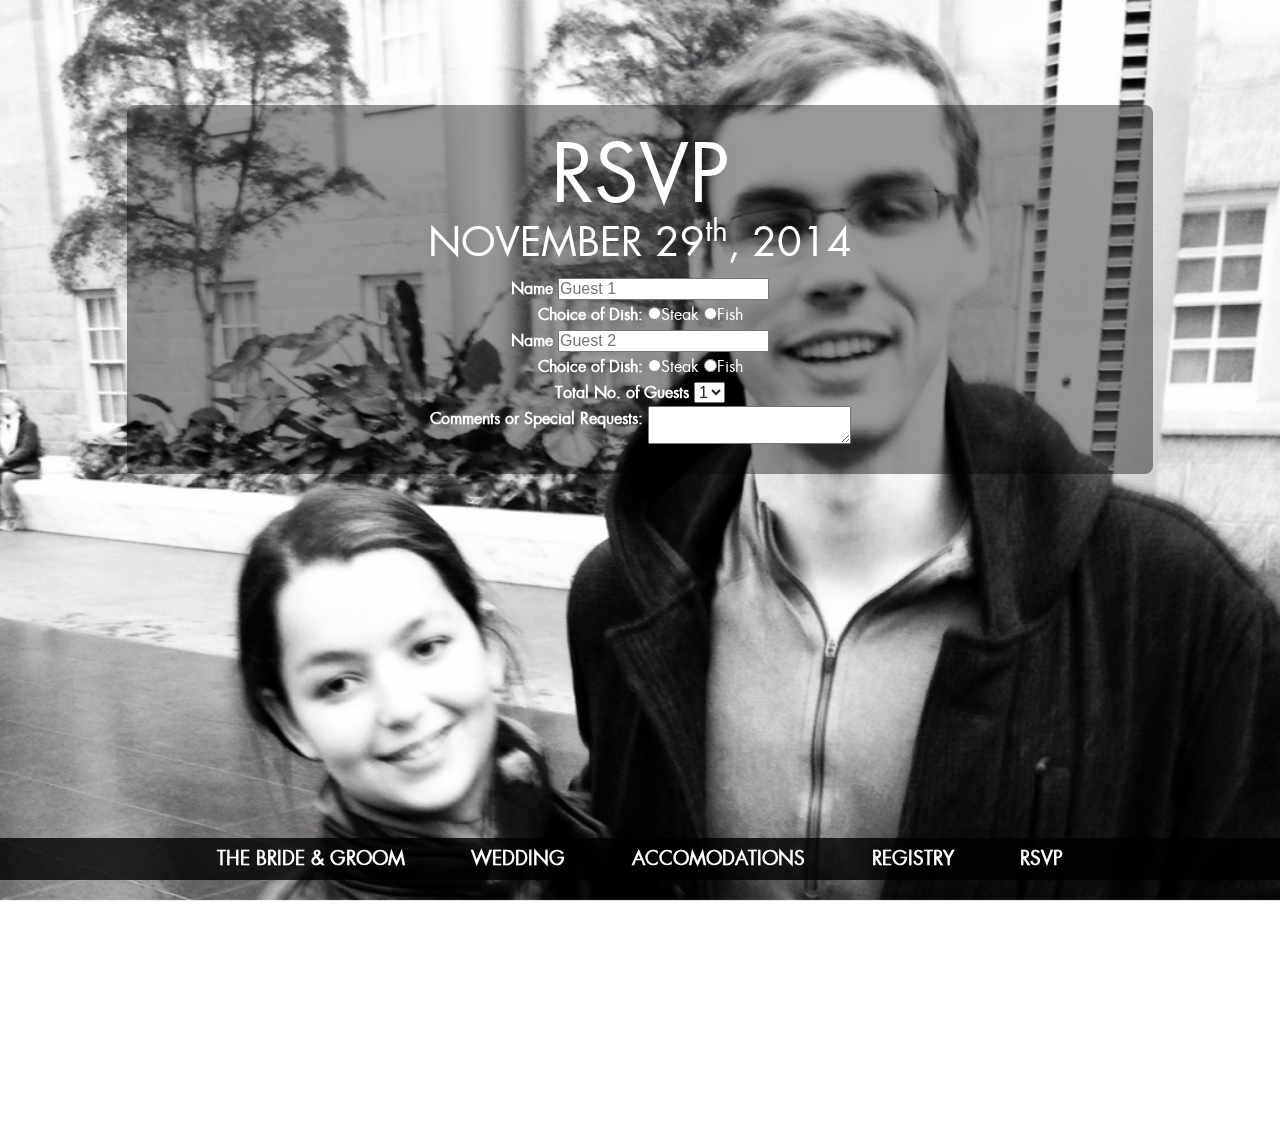
<file: rsvp_index.html>
<!DOCTYPE html>
<!--[if lt IE 7]>      <html class="no-js lt-ie9 lt-ie8 lt-ie7"> <![endif]-->
<!--[if IE 7]>         <html class="no-js lt-ie9 lt-ie8"> <![endif]-->
<!--[if IE 8]>         <html class="no-js lt-ie9"> <![endif]-->
<!--[if gt IE 8]><!--> <html class="no-js"> <!--<![endif]-->
    <head>
        <meta charset="utf-8">
        <meta http-equiv="X-UA-Compatible" content="IE=edge,chrome=1">

        <title>W+Z Wedding</title>
        <meta name="description" content="RSVP to Widad and Zach's wedding">

        <meta name="viewport" content="width=device-width,initial-scale=1.0" />

        <!-- For iPhone 4 with high-resolution Retina display: -->
        <link rel="apple-touch-icon-precomposed" sizes="114x114" href="apple-touch-icon-114x114-precomposed.png">
        <!-- For first-generation iPad: -->
        <link rel="apple-touch-icon-precomposed" sizes="72x72" href="apple-touch-icon-72x72-precomposed.png">
        <!-- For non-Retina iPhone, iPod Touch, and Android 2.1+ devices: -->
        <link rel="apple-touch-icon-precomposed" href="apple-touch-icon-precomposed.png">

        <link rel="shortcut icon" href="favicon.ico?v=1">

        <link rel="stylesheet" href="css/normalize.min.css">
        <link rel="stylesheet" href="css/main-1.6.css">

        <script src="js/vendor/modernizr-2.6.2-respond-1.1.0.min.js"></script>
    </head>
    <body>
        <!--[if lt IE 7]>
            <p class="chromeframe">You are using an <strong>outdated</strong> browser. Please <a href="http://browsehappy.com/">upgrade your browser</a> or <a href="http://www.google.com/chromeframe/?redirect=true">activate Google Chrome Frame</a> to improve your experience.</p>
        <![endif]-->
        

        <div id="bg-image">
            <img src="img/wandz_2.jpg" alt="bg" />
        </div>

        <div id="bg-container">

            <div class="header-container">
                <div id="heading" class="wrapper clearfix">
                    <nav id="nav">
                        <ul>
                            <li><a href="index.html#brideandgroom">THE BRIDE &amp; GROOM</a></li>
                            <li><a href="#wedding">WEDDING</a></li>
                            <li><a href="#accomodations">ACCOMODATIONS</a></li>
                            <li><a href="#registry">REGISTRY</a></li>
			    <li><a href="#rsvp" target="_blank">RSVP</a></li>
                        </ul>

                    </nav>
                </div>
            </div>

            <div class="main-container">
                <div class="main wrapper clearfix">
                    <header>
                        <div id="introtext">
                            <span class="head-zach">
                                RSVP
                            </span>
                            <div class="date">NOVEMBER 29<sup>th</sup>, 2014</div>
<form>
<label><b>Name</b></label>
<input type="text" placeholder="Guest 1"/>
<br>
<label><b>Choice of Dish:</b></label>
<input type="radio" name="food" value="Steak" id="food_Steak"><label for="food_Steak">Steak</label>
<input type="radio" name="food" value="Fish" id="food_Fish"><label for="food_Fish">Fish</label>
<br>
<label><b>Name</b></label>
<input type="text" placeholder="Guest 2"/>
<br>
<label><b>Choice of Dish:</b></label>
<input type="radio" name="food" value="Steak" id="food_Steak"><label for="food_Steak">Steak</label>
<input type="radio" name="food" value="Fish" id="food_Fish"><label for="food_Fish">Fish</label>
<br>
<label><b>Total No. of Guests</b></label>
<select>
<option value="1">1</option>
<option value="2">2</option>
<option value="3">3</option>
<option value="4">4</option>
<option value="5">5</option>
</select>
<br>
<label><b>Comments or Special Requests:</b></label>
<textarea placeholder=""></textarea>
</div>

                        </div>
                    </header>




                </div> <!-- #main -->
            </div> <!-- #main-container -->
        </div> <!-- #bg-container -->

        <script src="js/main-1.6.js"></script>

        <script>
          var _gaq = _gaq || [];
          _gaq.push(['_setAccount', 'UA-1975046-12']);
          _gaq.push(['_trackPageview']);

          (function() {
            var ga = document.createElement('script'); ga.type = 'text/javascript'; ga.async = true;
            ga.src = ('https:' == document.location.protocol ? 'https://ssl' : 'http://www') + '.google-analytics.com/ga.js';
            var s = document.getElementsByTagName('script')[0]; s.parentNode.insertBefore(ga, s);
          })();
        </script>
    </body>
</html>
</file>
<file: css/main-1.6.css>
/** embedded font double rendering issue fix -- https://css-tricks.com/forums/discussion/10449/weird-mobile-safari-font-face-problem-font-doubled-and-offset-to-the-left-/p1 **/
h1, h2, h3, h4, h5, h6 { /*reset for mobile browsers */
    font-weight: normal;
}

/* ==========================================================================
   HTML5 Boilerplate styles - h5bp.com (generated via initializr.com)
   ========================================================================== */

html,
button,
input,
select,
textarea {
    color: #222;
}

body {
    font-size: 1em;
    line-height: 1.4;
}

::-moz-selection {
    background: #b3d4fc;
    text-shadow: none;
}

::selection {
    background: #b3d4fc;
    text-shadow: none;
}
a {
    color: #1BA1E2;
    text-decoration: none;
}
hr {
    display: block;
    height: 1px;
    border: 0;
    border-top: 1px solid #ccc;
    margin: 1em 0;
    padding: 0;
}

img {
    vertical-align: middle;
}

fieldset {
    border: 0;
    margin: 0;
    padding: 0;
}

textarea {
    resize: vertical;
}

.chromeframe {
    margin: 0.2em 0;
    background: #ccc;
    color: #000;
    padding: 0.2em 0;
}


/* ===== Initializr Styles ==================================================
   Author: Bradley Greenwood
   ========================================================================== */

body {
    font: 16px/26px Helvetica, Helvetica Neue, Arial;
}

.wrapper {
    height: 100%;
    position: relative;
    width: 90%;
    margin: 0 5%;
}


/* =============================================================================
   GOOGLE MAPS
   ========================================================================== */
#gmap {
    text-align: center;
    margin: 20px auto 20px auto;
}

#gmap iframe {
    width: 93%;
    height: 200px;

    border: 3px solid #090909;

    -ms-border-radius: 7px;
    -o-border-radius: 7px;
    -moz-border-radius: 7px;
    -webkit-border-radius: 7px;
    border-radius: 7px;
}

#gmap small a,
#gmap small a:active,
#gmap small a:visited {
    color: #1BA1E2;
    text-decoration: none;
    outline: none;
}

#gmap small a:hover {
    color: #1BA1E2;
    text-decoration: underline;
    outline: none;
}

/* ===================
    Theme
   =================== */

.header-container {
    position:absolute;
    bottom:20px;
    width: 100%;
    background: black;
    z-index: 10;
    /* Fallback for web browsers that don't support RGBa */
    background: rgb(0, 0, 0);
    /* RGBa with 0.9 opacity */
    background: rgba(0, 0, 0, 0.8);
    /* For IE 5.5 - 7*/
    filter:progid:DXImageTransform.Microsoft.gradient(startColorstr=#CC000000, endColorstr=#CC000000);
    /* For IE 8*/
    -ms-filter: "progid:DXImageTransform.Microsoft.gradient(startColorstr=#CC000000, endColorstr=#CC000000)";
}

.title {
    color: black;
}
#introtext {
    display: block;
    padding: 10px 0 10px 0;
    margin-bottom: 300px;
    background: black;

    -ms-border-radius: 8px;
    -o-border-radius: 8px;
    -moz-border-radius: 8px;
    -webkit-border-radius: 8px;
    border-radius: 8px;

    /* Fallback for web browsers that doesn't support RGBa */
    background: rgb(0, 0, 0);
    /* RGBa with 0.7 opacity */
    background: rgba(0, 0, 0, 0.4);
    /* For IE 5.5 - 7*/
    filter:progid:DXImageTransform.Microsoft.gradient(startColorstr=#B2000000, endColorstr=#B2000000);
    /* For IE 8*/
    -ms-filter: "progid:DXImageTransform.Microsoft.gradient(startColorstr=#B2000000, endColorstr=#B2000000)";
}

#introtext .head-widad {
    font-family: "EdwardianScrAltITCTT", "Helvetica Neue", Helvetica, Arial, "Lucida Grande", sans-serif;
    font-size: 5em;
    line-height: 100%;
}
#introtext .amp {
    position: relative;
    top: 19px;
    margin-left: -10px;
    font-size: 0.7em;
}
#introtext .head-zach {
    font-family: "futura_ltbook", "Helvetica Neue", Helvetica, Arial, "Lucida Grande", sans-serif;
    font-size: 2em;
    line-height: 100%;
}
#introtext .date {
    margin-top: 10px;
    font-family: "futura_ltbook", "Helvetica Neue", Helvetica, Arial, "Lucida Grande", sans-serif;
    font-size: 1em;
}

/* ==============
    MOBILE: Menu
   ============== */

nav {
    z-index: 42;
}

nav ul {
    font-family:"futura_ltbook",Arial,sans-serif;
    font-weight: normal;
    margin: 0;
    padding: 0;
}

nav a {
    display: block;
    margin-bottom: 10px;
    padding: 5px 0;
    text-align: center;
    text-decoration: none;
    font-weight: bold;
    color: white;
    background: transparent;
    white-space: nowrap;
    outline: none;
}

nav li a:hover {
    color: #fff;
    background: #1BA1E2;
    text-decoration: none;
    outline: none;
}
nav li a.selected {
    color: #fff;
    background: #1BA1E2;
    text-decoration: none;
    outline: none;
}

/** firefox remove outline **/
nav ul li a:focus {outline:none;}
nav ul li a::-moz-focus-inner {border:0;}



/* ==============
    MOBILE: Main
   ============== */

.main {
    padding: 5% 0;
}
.main header {
    float: left;
    width: 80%;
}

/* ==========================================================================
   Brad's custom styles
   ========================================================================== */
* { margin: 0; padding: 0; }
html {

}

body {
    font-family: "futura_ltbook", "HelveticaNeueLTStdRegular","HelveticaNeue", "Helvetica Neue", "Helvetica", "Arial", sans-serif;
    color: #fff;
    text-align: center;

}

#bg-image {
    position: fixed; 
    top: -50%; 
    left: -50%; 
    width: 200%; 
    height: 200%;
}
#bg-image img {
    position: absolute; 
    top: 0; 
    left: 0; 
    right: 0; 
    bottom: 0; 
    margin: auto; 
    min-width: 50%;
    min-height: 50%;
}

#bg-container {

}

section {
    text-align: left;
    padding: 25px;
    background-color: black;
    height: 100%;
    margin-top: 200px;
    color: white;

    -ms-border-radius: 8px;
    -o-border-radius: 8px;
    -moz-border-radius: 8px;
    -webkit-border-radius: 8px;
    border-radius: 8px;

    /* Fallback for web browsers that doesn't support RGBa */
    background: rgb(0, 0, 0);
    /* RGBa with 0.7 opacity */
    background: rgba(0, 0, 0, 0.7);
    /* For IE 5.5 - 7*/
    filter:progid:DXImageTransform.Microsoft.gradient(startColorstr=#B2000000, endColorstr=#B2000000);
    /* For IE 8*/
    -ms-filter: "progid:DXImageTransform.Microsoft.gradient(startColorstr=#B2000000, endColorstr=#B2000000)";
}

section h1 {

    font-family: "EdwardianScrAltITCTT", "Helvetica Neue", Helvetica, Arial, "Lucida Grande", sans-serif;
    font-size: 2.6em;

}
section h2 {
    font-size: 1.1em;
    line-height: 120%;
    padding: 0 0px;
}

.column {
    float: none;
    width: 100%;
    padding: 0;
    margin: 0;
}
.column p {
    font-size: 1em;
    line-height: 145%;
    padding: 0;
}

/* ==========================================================================
   Media Queries
   ========================================================================== */

@media only screen and (min-width: 480px) {

/* ====================
    INTERMEDIATE: Menu
   ==================== */

    body {
        background-position: 50% 20%;
    }

    /** get the transparent bar on the bottom **/
    .header-container {
        position:absolute;
        bottom:20px;
        width:100%;
        line-height:12px;
    }

    .header-container.sticky {
        position: fixed;
        top: 15px;
        
        animation:thedrop 1s 1;
        -moz-animation:thedrop 1s 1;
        -webkit-animation:thedrop 1s 1;
    }

    #introtext {
        padding: 30px 0 30px 0;
    }

    #introtext .head-widad {
        font-size: 7em;
    }
    #introtext .amp {
        position: relative;
        top: 29px;
        font-size: 0.9em;
        margin-left: -20px;
    }
    #introtext .head-zach {
        font-size: 3em;
    }
    #introtext .date {
        font-size: 1.1em;
        margin-top: 15px;
        margin-bottom: 20px;
    }
    nav {
        display: block;
    }

    nav ul {
        text-align: center;
        margin: auto;
        padding: 0;
        text-align: center;
    }
    nav ul li {
        display: inline;
        padding: 0;
        margin: 0;
    }

    nav a {
        padding: 15px 1%;
        margin-bottom: 0;
        display:inline-block;
        font-size: 60%;
        white-space: nowrap;

        -moz-font-smoothing: antialiased;
        -o-font-smoothing: antialiased;
        -ms-font-smoothing: antialiased;
        -webkit-font-smoothing: antialiased;
        font-smoothing: antialiased;

        -webkit-transition: all .3s ease;
        -moz-transition: all .3s ease;
        -o-transition: all .3s ease;
        -ms-transition: all .3s ease;
        transition: all .3s ease;
    }

    .main header {
        margin-top: 10%;
        float: left;
        width: 40%;
        min-width: 320px;
    }

    section {
        padding: 40px 40px 70px 40px;
    }
    section h1 {
        font-size: 3.1em;
    }
    section h2 {
        font-size: 1.7em;
    }


    .column p {
        font-size: 1.1em;
    }

    #gmap iframe {
        height: 400px;
    }



/* ========================
    INTERMEDIATE: IE Fixes
   ======================== */

    nav ul li {
        display: inline;
    }

    .oldie nav a {
        margin: 0 0.7%;
    }
}

@media only screen and (min-width: 768px) {

/* ====================
    WIDE: CSS3 Effects
   ==================== */

    section h1 {
        font-size: 4.9em;
    }
    section h2 {
        font-size: 2.0em;
    }

/* ============
    WIDE: Menu
   ============ */

    #introtext .head-widad {
        font-size: 9em;
   }
    #introtext .amp {
        top: 0;
        font-size: 1em;
    }
    #introtext .head-zach {
        font-size: 4em;
    }
    #introtext .date {
        font-size: 2em;
        margin-top: 15px;
        margin-bottom: 20px;
    }

/* ============
    WIDE: Main
   ============ */

    .main header {
        margin-top: 10%;
        margin-bottom: 30%;
        float: left;
        width: 100%;
    }

    nav a {
        padding: 15px 2%;
        font-size: 90%;
    }
}
@media only screen and (min-width: 900px) {

    section h1,
    section h2 {
        padding: 0 20px;
    }
    section h1 {
        font-size: 5.9em;
    }

    .column.full {
        clear: both;
        float: none;
        width: 100%;
    }
    .column {
        float: left;
        width: 50%;
    }
    .column p {
        font-size: 1.4em;
        line-height: 145%;
        padding: 0 20px;
    }  

}


@media only screen and (min-width: 1140px) {

/* ===============
    Maximal Width
   =============== */

    nav a {
        padding: 15px 3%;
        font-size: 120%;
    }

    .wrapper {
        width: 1026px; /* 1140px - 10% for margins */
        margin: 0 auto;
    }

    #introtext .head-widad {
        font-size: 11em;
    }
    #introtext .amp {
        top: 0;
        font-size: 1.1em;
    }
    #introtext .head-zach {
        font-size: 5em;
    }
    #introtext .date {

        font-size: 2.5em;
        margin-top: 15px;
        margin-bottom: 20px;
    }

    .main header {
        margin-top: 4%;
        margin-bottom: 30%;
        float: left;
        width: 100%;
    }

  
}

/* ==========================================================================
   Helper classes
   ========================================================================== */

.ir {
    background-color: transparent;
    border: 0;
    overflow: hidden;
    *text-indent: -9999px;
}

.ir:before {
    content: "";
    display: block;
    width: 0;
    height: 150%;
}

.hidden {
    display: none !important;
    visibility: hidden;
}

.visuallyhidden {
    border: 0;
    clip: rect(0 0 0 0);
    height: 1px;
    margin: -1px;
    overflow: hidden;
    padding: 0;
    position: absolute;
    width: 1px;
}

.visuallyhidden.focusable:active,
.visuallyhidden.focusable:focus {
    clip: auto;
    height: auto;
    margin: 0;
    overflow: visible;
    position: static;
    width: auto;
}

.invisible {
    visibility: hidden;
}

.clearfix:before,
.clearfix:after {
    content: " ";
    display: table;
}

.clearfix:after {
    clear: both;
}

.clearfix {
    *zoom: 1;
}

/* ==========================================================================
   Print styles
   ========================================================================== */

@media print {
    * {
        background: transparent !important;
        color: #000 !important; /* Black prints faster: h5bp.com/s */
        box-shadow: none !important;
        text-shadow: none !important;
    }

    a,
    a:visited {
        text-decoration: underline;
    }

    a[href]:after {
        content: " (" attr(href) ")";
    }

    abbr[title]:after {
        content: " (" attr(title) ")";
    }

    /*
     * Don't show links for images, or javascript/internal links
     */

    .ir a:after,
    a[href^="javascript:"]:after,
    a[href^="#"]:after {
        content: "";
    }

    pre,
    blockquote {
        border: 1px solid #999;
        page-break-inside: avoid;
    }

    thead {
        display: table-header-group; /* h5bp.com/t */
    }

    tr,
    img {
        page-break-inside: avoid;
    }

    img {
        max-width: 100% !important;
    }

    @page {
        margin: 0.5cm;
    }

    p,
    h2,
    h3 {
        orphans: 3;
        widows: 3;
    }

    h2,
    h3 {
        page-break-after: avoid;
    }
}



/* =============================================================================
   FONTS
   ========================================================================== */

@font-face {
    font-family: 'futura_ltbold';
    src: url('futuralt-bold-webfont.eot');
    src: url('futuralt-bold-webfont.eot?#iefix') format('embedded-opentype'),  /* IE6-IE8 */
         url('futuralt-bold-webfont.woff') format('woff'),  /* Modern Browsers */
         url('futuralt-bold-webfont.ttf') format('truetype'),  /* Safari, Android, iOS */
         url('futuralt-bold-webfont.svg#futura_ltbold') format('svg');  /* Legacy iOS */
    font-weight: normal;
    font-style: normal;
}

@font-face {
    font-family: 'futura_ltbook';
    src: url('futuralt-book-webfont.eot');
    src: url('futuralt-book-webfont.eot?#iefix') format('embedded-opentype'),
         url('futuralt-book-webfont.woff') format('woff'),
         url('futuralt-book-webfont.ttf') format('truetype'),
         url('futuralt-book-webfont.svg#futura_ltbook') format('svg');
    font-weight: normal;
    font-style: normal;
}

@font-face {
    font-family: 'futura_ltregular';
    src: url('futuralt-webfont.eot');
    src: url('futuralt-webfont.eot?#iefix') format('embedded-opentype'),
         url('futuralt-webfont.woff') format('woff'),
         url('futuralt-webfont.ttf') format('truetype'),
         url('futuralt-webfont.svg#futura_ltregular') format('svg');
    font-weight: normal;
    font-style: normal;
}

@font-face {
    font-family: 'alex_brushregular';
    src: url('alexbrush-regular-otf-webfont.eot');
    src: url('alexbrush-regular-otf-webfont.eot?#iefix') format('embedded-opentype'),
         url('alexbrush-regular-otf-webfont.woff') format('woff'),
         url('alexbrush-regular-otf-webfont.ttf') format('truetype'),
         url('alexbrush-regular-otf-webfont.svg#alex_brushregular') format('svg');
    font-weight: normal;
    font-style: normal;
}

@font-face {
    font-family: 'great_vibesregular';
    src: url('greatvibes-regular-webfont.eot');
    src: url('greatvibes-regular-webfont.eot?#iefix') format('embedded-opentype'),
         url('greatvibes-regular-webfont.woff') format('woff'),
         url('greatvibes-regular-webfont.ttf') format('truetype'),
         url('greatvibes-regular-webfont.svg#great_vibesregular') format('svg');
    font-weight: normal;
    font-style: normal;
}

@font-face {
    font-family: 'scriptina_proregular';
    src: url('scriptina_pro-webfont.eot');
    src: url('scriptina_pro-webfont.eot?#iefix') format('embedded-opentype'),
         url('scriptina_pro-webfont.woff') format('woff'),
         url('scriptina_pro-webfont.ttf') format('truetype'),
         url('scriptina_pro-webfont.svg#scriptina_proregular') format('svg');
    font-weight: normal;
    font-style: normal;
}

@font-face {
        font-family: 'EdwardianScrAltITCTT';
        src: url('edwasai.eot');
        src: url('edwasai.eot?#iefix') format('embedded-opentype'),
                 url('edwasai.woff') format('woff'),
                 url('edwasai.ttf') format('truetype'),
                 url('edwasai.svg#edwasai') format('svg');
        font-weight: normal;
        font-style: normal;
}

@font-face {
        font-family: 'EdwardianScrAltITCTTBold';
        src: url('edwasaib.eot');
        src: url('edwasaib.eot?#iefix') format('embedded-opentype'),
                 url('edwasaib.woff') format('woff'),
                 url('edwasaib.ttf') format('truetype'),
                 url('edwasaib.svg#edwasaib') format('svg');
        font-weight: normal;
        font-style: normal;
}

.responsive-image.proposal {
    text-align: center;
    margin: 60px auto 60px auto;
}
.responsive-image.proposal img {
    border: 10px solid #090909;

    -ms-border-radius: 8px;
    -o-border-radius: 8px;
    -moz-border-radius: 8px;
    -webkit-border-radius: 8px;
    border-radius: 8px;
}

img.theinn  {

    text-align: center;
    margin-bottom: 50px;
}

div.bp h2 {
    margin: 0;
}
div.bp .column p {
    line-height: 180%;
}

.hr-t {
    margin: 80px auto 0 auto;
    width: 97%;
    border-top:#1e1e1e solid 1px;
    opacity:0.4;
    filter:alpha(opacity=40); /* For IE8 and earlier */
}

.hr-b {
    margin: 0 auto 80px auto;
    width: 97%;
    border-bottom:#808080 solid 1px;
    opacity:0.4;
    filter:alpha(opacity=40); /* For IE8 and earlier */
}
a[href^=tel] {
    color: white;
    text-decoration: none;
    outline: none;
}
a.email {
    color: #1BA1E2;
}

.thumb {

    height: 80px;
    width: 80px;
    background-color: black;
    margin-right: 10px;
    margin-bottom: 0;
    float: left;

    border: 4px solid #090909;

    -ms-border-radius: 2px;
    -o-border-radius: 2px;
    -moz-border-radius: 2px;
    -webkit-border-radius: 2px;
    border-radius: 2px;
}
</file>
<file: zwhitman.github.io/css/main-1.6.css>
/** embedded font double rendering issue fix -- https://css-tricks.com/forums/discussion/10449/weird-mobile-safari-font-face-problem-font-doubled-and-offset-to-the-left-/p1 **/
h1, h2, h3, h4, h5, h6 { /*reset for mobile browsers */
    font-weight: normal;
}

/* ==========================================================================
   HTML5 Boilerplate styles - h5bp.com (generated via initializr.com)
   ========================================================================== */

html,
button,
input,
select,
textarea {
    color: #222;
}

body {
    font-size: 1em;
    line-height: 1.4;
}

::-moz-selection {
    background: #b3d4fc;
    text-shadow: none;
}

::selection {
    background: #b3d4fc;
    text-shadow: none;
}
a {
    color: #1BA1E2;
    text-decoration: none;
}
hr {
    display: block;
    height: 1px;
    border: 0;
    border-top: 1px solid #ccc;
    margin: 1em 0;
    padding: 0;
}

img {
    vertical-align: middle;
}

fieldset {
    border: 0;
    margin: 0;
    padding: 0;
}

textarea {
    resize: vertical;
}

.chromeframe {
    margin: 0.2em 0;
    background: #ccc;
    color: #000;
    padding: 0.2em 0;
}


/* ===== Initializr Styles ==================================================
   Author: Bradley Greenwood
   ========================================================================== */

body {
    font: 16px/26px Helvetica, Helvetica Neue, Arial;
}

.wrapper {
    height: 100%;
    position: relative;
    width: 90%;
    margin: 0 5%;
}


/* =============================================================================
   GOOGLE MAPS
   ========================================================================== */
#gmap {
    text-align: center;
    margin: 20px auto 20px auto;
}

#gmap iframe {
    width: 93%;
    height: 200px;

    border: 3px solid #090909;

    -ms-border-radius: 7px;
    -o-border-radius: 7px;
    -moz-border-radius: 7px;
    -webkit-border-radius: 7px;
    border-radius: 7px;
}

#gmap small a,
#gmap small a:active,
#gmap small a:visited {
    color: #1BA1E2;
    text-decoration: none;
    outline: none;
}

#gmap small a:hover {
    color: #1BA1E2;
    text-decoration: underline;
    outline: none;
}

/* ===================
    Theme
   =================== */

.header-container {
    position:absolute;
    bottom:20px;
    width: 100%;
    background: black;
    z-index: 10;
    /* Fallback for web browsers that don't support RGBa */
    background: rgb(0, 0, 0);
    /* RGBa with 0.9 opacity */
    background: rgba(0, 0, 0, 0.8);
    /* For IE 5.5 - 7*/
    filter:progid:DXImageTransform.Microsoft.gradient(startColorstr=#CC000000, endColorstr=#CC000000);
    /* For IE 8*/
    -ms-filter: "progid:DXImageTransform.Microsoft.gradient(startColorstr=#CC000000, endColorstr=#CC000000)";
}

.title {
    color: black;
}
#introtext {
    display: block;
    padding: 10px 0 10px 0;
    margin-bottom: 300px;
    background: black;

    -ms-border-radius: 8px;
    -o-border-radius: 8px;
    -moz-border-radius: 8px;
    -webkit-border-radius: 8px;
    border-radius: 8px;

    /* Fallback for web browsers that doesn't support RGBa */
    background: rgb(0, 0, 0);
    /* RGBa with 0.7 opacity */
    background: rgba(0, 0, 0, 0.4);
    /* For IE 5.5 - 7*/
    filter:progid:DXImageTransform.Microsoft.gradient(startColorstr=#B2000000, endColorstr=#B2000000);
    /* For IE 8*/
    -ms-filter: "progid:DXImageTransform.Microsoft.gradient(startColorstr=#B2000000, endColorstr=#B2000000)";
}

#introtext .head-widad {
    font-family: "EdwardianScrAltITCTT", "Helvetica Neue", Helvetica, Arial, "Lucida Grande", sans-serif;
    font-size: 5em;
    line-height: 100%;
}
#introtext .amp {
    position: relative;
    top: 19px;
    margin-left: -10px;
    font-size: 0.7em;
}
#introtext .head-zach {
    font-family: "futura_ltbook", "Helvetica Neue", Helvetica, Arial, "Lucida Grande", sans-serif;
    font-size: 2em;
    line-height: 100%;
}
#introtext .date {
    margin-top: 10px;
    font-family: "futura_ltbook", "Helvetica Neue", Helvetica, Arial, "Lucida Grande", sans-serif;
    font-size: 1em;
}

/* ==============
    MOBILE: Menu
   ============== */

nav {
    z-index: 42;
}

nav ul {
    font-family:"futura_ltbook",Arial,sans-serif;
    font-weight: normal;
    margin: 0;
    padding: 0;
}

nav a {
    display: block;
    margin-bottom: 10px;
    padding: 5px 0;
    text-align: center;
    text-decoration: none;
    font-weight: bold;
    color: white;
    background: transparent;
    white-space: nowrap;
    outline: none;
}

nav li a:hover {
    color: #fff;
    background: #1BA1E2;
    text-decoration: none;
    outline: none;
}
nav li a.selected {
    color: #fff;
    background: #1BA1E2;
    text-decoration: none;
    outline: none;
}

/** firefox remove outline **/
nav ul li a:focus {outline:none;}
nav ul li a::-moz-focus-inner {border:0;}



/* ==============
    MOBILE: Main
   ============== */

.main {
    padding: 5% 0;
}
.main header {
    float: left;
    width: 80%;
}

/* ==========================================================================
   Brad's custom styles
   ========================================================================== */
* { margin: 0; padding: 0; }
html {

}

body {
    font-family: "futura_ltbook", "HelveticaNeueLTStdRegular","HelveticaNeue", "Helvetica Neue", "Helvetica", "Arial", sans-serif;
    color: #fff;
    text-align: center;

}

#bg-image {
    position: fixed; 
    top: -50%; 
    left: -50%; 
    width: 200%; 
    height: 200%;
}
#bg-image img {
    position: absolute; 
    top: 0; 
    left: 0; 
    right: 0; 
    bottom: 0; 
    margin: auto; 
    min-width: 50%;
    min-height: 50%;
}

#bg-container {

}

section {
    text-align: left;
    padding: 25px;
    background-color: black;
    height: 100%;
    margin-top: 200px;
    color: white;

    -ms-border-radius: 8px;
    -o-border-radius: 8px;
    -moz-border-radius: 8px;
    -webkit-border-radius: 8px;
    border-radius: 8px;

    /* Fallback for web browsers that doesn't support RGBa */
    background: rgb(0, 0, 0);
    /* RGBa with 0.7 opacity */
    background: rgba(0, 0, 0, 0.7);
    /* For IE 5.5 - 7*/
    filter:progid:DXImageTransform.Microsoft.gradient(startColorstr=#B2000000, endColorstr=#B2000000);
    /* For IE 8*/
    -ms-filter: "progid:DXImageTransform.Microsoft.gradient(startColorstr=#B2000000, endColorstr=#B2000000)";
}

section h1 {

    font-family: "EdwardianScrAltITCTT", "Helvetica Neue", Helvetica, Arial, "Lucida Grande", sans-serif;
    font-size: 2.6em;

}
section h2 {
    font-size: 1.1em;
    line-height: 120%;
    padding: 0 0px;
}

.column {
    float: none;
    width: 100%;
    padding: 0;
    margin: 0;
}
.column p {
    font-size: 1em;
    line-height: 145%;
    padding: 0;
}

/* ==========================================================================
   Media Queries
   ========================================================================== */

@media only screen and (min-width: 480px) {

/* ====================
    INTERMEDIATE: Menu
   ==================== */

    body {
        background-position: 50% 20%;
    }

    /** get the transparent bar on the bottom **/
    .header-container {
        position:absolute;
        bottom:20px;
        width:100%;
        line-height:12px;
    }

    .header-container.sticky {
        position: fixed;
        top: 15px;
        
        animation:thedrop 1s 1;
        -moz-animation:thedrop 1s 1;
        -webkit-animation:thedrop 1s 1;
    }

    #introtext {
        padding: 30px 0 30px 0;
    }

    #introtext .head-widad {
        font-size: 7em;
    }
    #introtext .amp {
        position: relative;
        top: 29px;
        font-size: 0.9em;
        margin-left: -20px;
    }
    #introtext .head-zach {
        font-size: 3em;
    }
    #introtext .date {
        font-size: 1.1em;
        margin-top: 15px;
        margin-bottom: 20px;
    }
    nav {
        display: block;
    }

    nav ul {
        text-align: center;
        margin: auto;
        padding: 0;
        text-align: center;
    }
    nav ul li {
        display: inline;
        padding: 0;
        margin: 0;
    }

    nav a {
        padding: 15px 1%;
        margin-bottom: 0;
        display:inline-block;
        font-size: 60%;
        white-space: nowrap;

        -moz-font-smoothing: antialiased;
        -o-font-smoothing: antialiased;
        -ms-font-smoothing: antialiased;
        -webkit-font-smoothing: antialiased;
        font-smoothing: antialiased;

        -webkit-transition: all .3s ease;
        -moz-transition: all .3s ease;
        -o-transition: all .3s ease;
        -ms-transition: all .3s ease;
        transition: all .3s ease;
    }

    .main header {
        margin-top: 10%;
        float: left;
        width: 40%;
        min-width: 320px;
    }

    section {
        padding: 40px 40px 70px 40px;
    }
    section h1 {
        font-size: 3.1em;
    }
    section h2 {
        font-size: 1.7em;
    }


    .column p {
        font-size: 1.1em;
    }

    #gmap iframe {
        height: 400px;
    }



/* ========================
    INTERMEDIATE: IE Fixes
   ======================== */

    nav ul li {
        display: inline;
    }

    .oldie nav a {
        margin: 0 0.7%;
    }
}

@media only screen and (min-width: 768px) {

/* ====================
    WIDE: CSS3 Effects
   ==================== */

    section h1 {
        font-size: 4.9em;
    }
    section h2 {
        font-size: 2.0em;
    }

/* ============
    WIDE: Menu
   ============ */

    #introtext .head-widad {
        font-size: 9em;
   }
    #introtext .amp {
        top: 0;
        font-size: 1em;
    }
    #introtext .head-zach {
        font-size: 4em;
    }
    #introtext .date {
        font-size: 2em;
        margin-top: 15px;
        margin-bottom: 20px;
    }

/* ============
    WIDE: Main
   ============ */

    .main header {
        margin-top: 10%;
        margin-bottom: 30%;
        float: left;
        width: 100%;
    }

    nav a {
        padding: 15px 2%;
        font-size: 90%;
    }
}
@media only screen and (min-width: 900px) {

    section h1,
    section h2 {
        padding: 0 20px;
    }
    section h1 {
        font-size: 5.9em;
    }

    .column.full {
        clear: both;
        float: none;
        width: 100%;
    }
    .column {
        float: left;
        width: 50%;
    }
    .column p {
        font-size: 1.4em;
        line-height: 145%;
        padding: 0 20px;
    }  

}


@media only screen and (min-width: 1140px) {

/* ===============
    Maximal Width
   =============== */

    nav a {
        padding: 15px 3%;
        font-size: 120%;
    }

    .wrapper {
        width: 1026px; /* 1140px - 10% for margins */
        margin: 0 auto;
    }

    #introtext .head-widad {
        font-size: 11em;
    }
    #introtext .amp {
        top: 0;
        font-size: 1.1em;
    }
    #introtext .head-zach {
        font-size: 5em;
    }
    #introtext .date {

        font-size: 2.5em;
        margin-top: 15px;
        margin-bottom: 20px;
    }

    .main header {
        margin-top: 4%;
        margin-bottom: 30%;
        float: left;
        width: 100%;
    }

  
}

/* ==========================================================================
   Helper classes
   ========================================================================== */

.ir {
    background-color: transparent;
    border: 0;
    overflow: hidden;
    *text-indent: -9999px;
}

.ir:before {
    content: "";
    display: block;
    width: 0;
    height: 150%;
}

.hidden {
    display: none !important;
    visibility: hidden;
}

.visuallyhidden {
    border: 0;
    clip: rect(0 0 0 0);
    height: 1px;
    margin: -1px;
    overflow: hidden;
    padding: 0;
    position: absolute;
    width: 1px;
}

.visuallyhidden.focusable:active,
.visuallyhidden.focusable:focus {
    clip: auto;
    height: auto;
    margin: 0;
    overflow: visible;
    position: static;
    width: auto;
}

.invisible {
    visibility: hidden;
}

.clearfix:before,
.clearfix:after {
    content: " ";
    display: table;
}

.clearfix:after {
    clear: both;
}

.clearfix {
    *zoom: 1;
}

/* ==========================================================================
   Print styles
   ========================================================================== */

@media print {
    * {
        background: transparent !important;
        color: #000 !important; /* Black prints faster: h5bp.com/s */
        box-shadow: none !important;
        text-shadow: none !important;
    }

    a,
    a:visited {
        text-decoration: underline;
    }

    a[href]:after {
        content: " (" attr(href) ")";
    }

    abbr[title]:after {
        content: " (" attr(title) ")";
    }

    /*
     * Don't show links for images, or javascript/internal links
     */

    .ir a:after,
    a[href^="javascript:"]:after,
    a[href^="#"]:after {
        content: "";
    }

    pre,
    blockquote {
        border: 1px solid #999;
        page-break-inside: avoid;
    }

    thead {
        display: table-header-group; /* h5bp.com/t */
    }

    tr,
    img {
        page-break-inside: avoid;
    }

    img {
        max-width: 100% !important;
    }

    @page {
        margin: 0.5cm;
    }

    p,
    h2,
    h3 {
        orphans: 3;
        widows: 3;
    }

    h2,
    h3 {
        page-break-after: avoid;
    }
}



/* =============================================================================
   FONTS
   ========================================================================== */

@font-face {
    font-family: 'futura_ltbold';
    src: url('futuralt-bold-webfont.eot');
    src: url('futuralt-bold-webfont.eot?#iefix') format('embedded-opentype'),  /* IE6-IE8 */
         url('futuralt-bold-webfont.woff') format('woff'),  /* Modern Browsers */
         url('futuralt-bold-webfont.ttf') format('truetype'),  /* Safari, Android, iOS */
         url('futuralt-bold-webfont.svg#futura_ltbold') format('svg');  /* Legacy iOS */
    font-weight: normal;
    font-style: normal;
}

@font-face {
    font-family: 'futura_ltbook';
    src: url('futuralt-book-webfont.eot');
    src: url('futuralt-book-webfont.eot?#iefix') format('embedded-opentype'),
         url('futuralt-book-webfont.woff') format('woff'),
         url('futuralt-book-webfont.ttf') format('truetype'),
         url('futuralt-book-webfont.svg#futura_ltbook') format('svg');
    font-weight: normal;
    font-style: normal;
}

@font-face {
    font-family: 'futura_ltregular';
    src: url('futuralt-webfont.eot');
    src: url('futuralt-webfont.eot?#iefix') format('embedded-opentype'),
         url('futuralt-webfont.woff') format('woff'),
         url('futuralt-webfont.ttf') format('truetype'),
         url('futuralt-webfont.svg#futura_ltregular') format('svg');
    font-weight: normal;
    font-style: normal;
}

@font-face {
    font-family: 'alex_brushregular';
    src: url('alexbrush-regular-otf-webfont.eot');
    src: url('alexbrush-regular-otf-webfont.eot?#iefix') format('embedded-opentype'),
         url('alexbrush-regular-otf-webfont.woff') format('woff'),
         url('alexbrush-regular-otf-webfont.ttf') format('truetype'),
         url('alexbrush-regular-otf-webfont.svg#alex_brushregular') format('svg');
    font-weight: normal;
    font-style: normal;
}

@font-face {
    font-family: 'great_vibesregular';
    src: url('greatvibes-regular-webfont.eot');
    src: url('greatvibes-regular-webfont.eot?#iefix') format('embedded-opentype'),
         url('greatvibes-regular-webfont.woff') format('woff'),
         url('greatvibes-regular-webfont.ttf') format('truetype'),
         url('greatvibes-regular-webfont.svg#great_vibesregular') format('svg');
    font-weight: normal;
    font-style: normal;
}

@font-face {
    font-family: 'scriptina_proregular';
    src: url('scriptina_pro-webfont.eot');
    src: url('scriptina_pro-webfont.eot?#iefix') format('embedded-opentype'),
         url('scriptina_pro-webfont.woff') format('woff'),
         url('scriptina_pro-webfont.ttf') format('truetype'),
         url('scriptina_pro-webfont.svg#scriptina_proregular') format('svg');
    font-weight: normal;
    font-style: normal;
}

@font-face {
        font-family: 'EdwardianScrAltITCTT';
        src: url('edwasai.eot');
        src: url('edwasai.eot?#iefix') format('embedded-opentype'),
                 url('edwasai.woff') format('woff'),
                 url('edwasai.ttf') format('truetype'),
                 url('edwasai.svg#edwasai') format('svg');
        font-weight: normal;
        font-style: normal;
}

@font-face {
        font-family: 'EdwardianScrAltITCTTBold';
        src: url('edwasaib.eot');
        src: url('edwasaib.eot?#iefix') format('embedded-opentype'),
                 url('edwasaib.woff') format('woff'),
                 url('edwasaib.ttf') format('truetype'),
                 url('edwasaib.svg#edwasaib') format('svg');
        font-weight: normal;
        font-style: normal;
}

.responsive-image.proposal {
    text-align: center;
    margin: 60px auto 60px auto;
}
.responsive-image.proposal img {
    border: 10px solid #090909;

    -ms-border-radius: 8px;
    -o-border-radius: 8px;
    -moz-border-radius: 8px;
    -webkit-border-radius: 8px;
    border-radius: 8px;
}

img.theinn  {

    text-align: center;
    margin-bottom: 50px;
}

div.bp h2 {
    margin: 0;
}
div.bp .column p {
    line-height: 180%;
}

.hr-t {
    margin: 80px auto 0 auto;
    width: 97%;
    border-top:#1e1e1e solid 1px;
    opacity:0.4;
    filter:alpha(opacity=40); /* For IE8 and earlier */
}

.hr-b {
    margin: 0 auto 80px auto;
    width: 97%;
    border-bottom:#808080 solid 1px;
    opacity:0.4;
    filter:alpha(opacity=40); /* For IE8 and earlier */
}
a[href^=tel] {
    color: white;
    text-decoration: none;
    outline: none;
}
a.email {
    color: #1BA1E2;
}

.thumb {

    height: 80px;
    width: 80px;
    background-color: black;
    margin-right: 10px;
    margin-bottom: 0;
    float: left;

    border: 4px solid #090909;

    -ms-border-radius: 2px;
    -o-border-radius: 2px;
    -moz-border-radius: 2px;
    -webkit-border-radius: 2px;
    border-radius: 2px;
}
</file>
